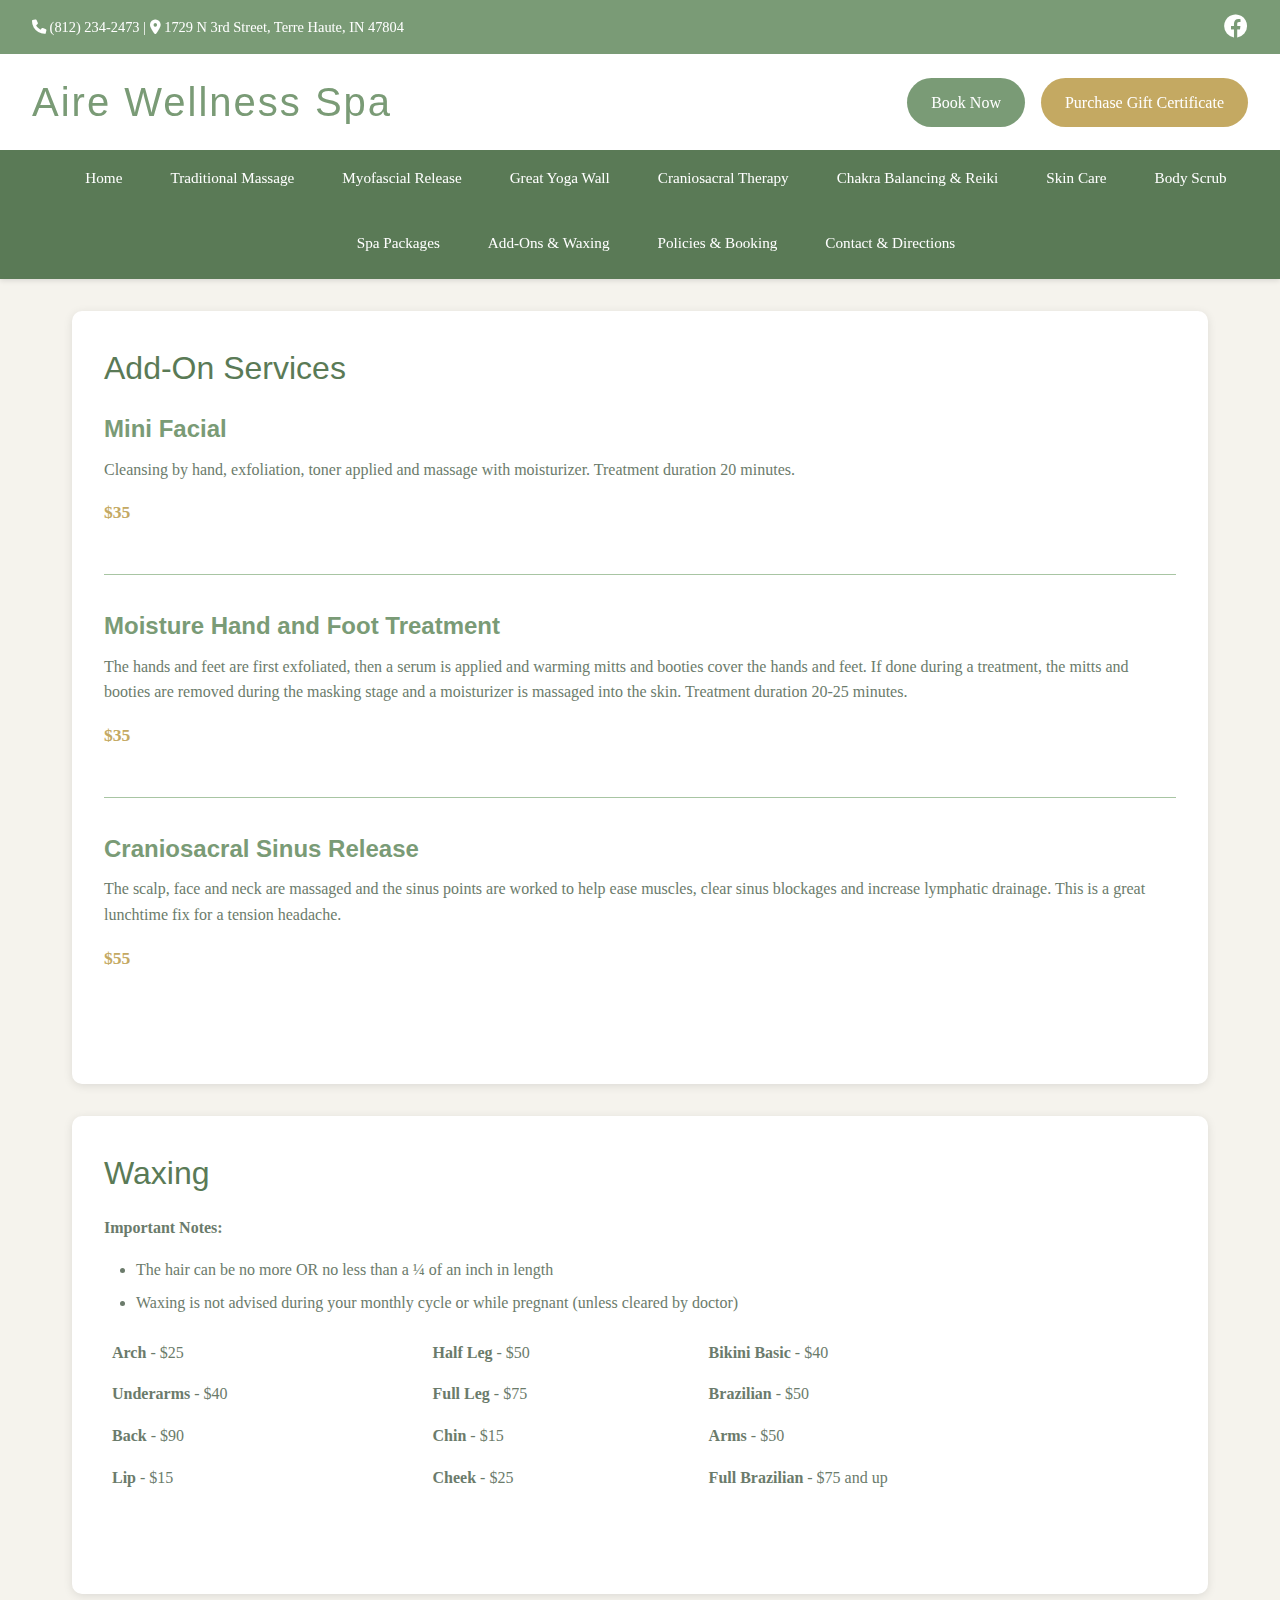
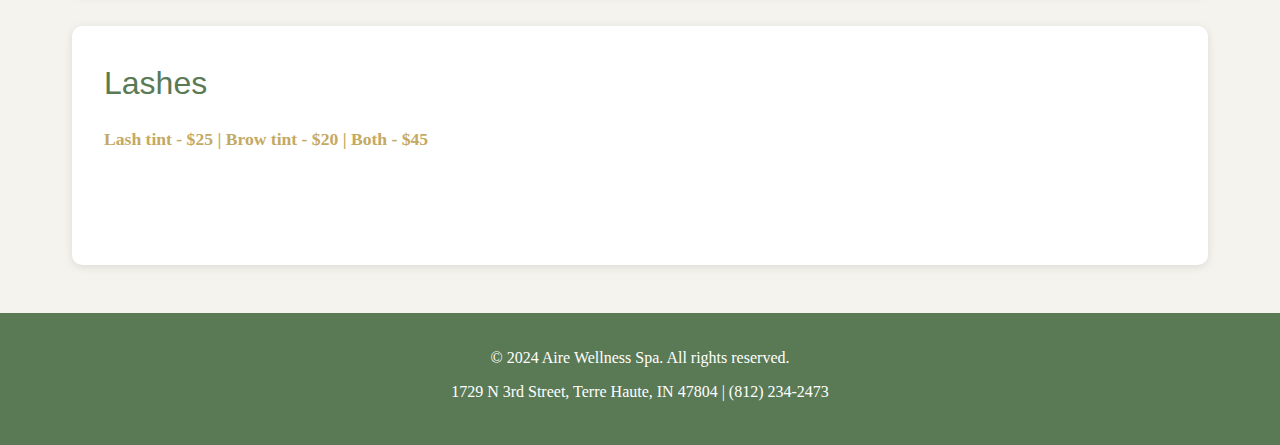
<file: add-ons.html>
<!DOCTYPE html>
<html lang="en">
<head>
    <meta charset="UTF-8">
    <meta name="viewport" content="width=device-width, initial-scale=1.0">
    <meta name="description" content="Add-On Services, Waxing, and Lash Treatments at Aire Wellness Spa">
    <title>Add-On Services, Waxing, Lashes | Aire Wellness Spa</title>
    <link rel="stylesheet" href="css/style.css">
    <link rel="stylesheet" href="https://cdnjs.cloudflare.com/ajax/libs/font-awesome/6.0.0/css/all.min.css">
</head>
<body>
    <header>
        <div class="header-top">
            <div class="contact-info">
                <i class="fas fa-phone"></i> (812) 234-2473 |
                <i class="fas fa-map-marker-alt"></i> 1729 N 3rd Street, Terre Haute, IN 47804
            </div>
            <div class="social-links">
                <a href="https://www.facebook.com/airewellnessspa" target="_blank" aria-label="Visit our Facebook page">
                    <i class="fab fa-facebook"></i>
                </a>
            </div>
        </div>

        <div class="header-main">
            <div class="logo">
                <h1>Aire Wellness Spa</h1>
            </div>
            <div class="header-buttons">
                <a href="https://www.massagebook.com/therapists/AireWellnessSpa?src=external" class="btn btn-primary" target="_blank">Book Now</a>
                <a href="https://www.massagebook.com/therapists/AireWellnessSpa?src=external" class="btn btn-secondary" target="_blank">Purchase Gift Certificate</a>
            </div>
        </div>

        <button class="menu-toggle" id="menuToggle" aria-label="Toggle navigation menu">
            <i class="fas fa-bars"></i> Menu
        </button>

        <nav>
            <ul id="navMenu">
                <li><a href="index.html">Home</a></li>
                <li><a href="traditional-massage.html">Traditional Massage</a></li>
                <li><a href="myofascial-release.html">Myofascial Release</a></li>
                <li><a href="great-yoga-wall.html">Great Yoga Wall</a></li>
                <li><a href="craniosacral-therapy.html">Craniosacral Therapy</a></li>
                <li><a href="chakra-balancing-reiki.html">Chakra Balancing & Reiki</a></li>
                <li><a href="skin-care.html">Skin Care</a></li>
                <li><a href="body-scrub.html">Body Scrub</a></li>
                <li><a href="spa-packages.html">Spa Packages</a></li>
                <li><a href="add-ons.html">Add-Ons & Waxing</a></li>
                <li><a href="policies-booking.html">Policies & Booking</a></li>
                <li><a href="contact.html">Contact & Directions</a></li>
            </ul>
        </nav>
    </header>

    <main>
        <section class="content-section">
            <h2>Add-On Services</h2>

            <div class="service-item">
                <h3>Mini Facial</h3>
                <p>
                    Cleansing by hand, exfoliation, toner applied and massage with moisturizer. Treatment duration 20 minutes.
                </p>
                <p class="pricing">$35</p>
            </div>

            <div class="service-item">
                <h3>Moisture Hand and Foot Treatment</h3>
                <p>
                    The hands and feet are first exfoliated, then a serum is applied and warming mitts and booties cover the hands and feet.
                    If done during a treatment, the mitts and booties are removed during the masking stage and a moisturizer is massaged into the skin.
                    Treatment duration 20-25 minutes.
                </p>
                <p class="pricing">$35</p>
            </div>

            <div class="service-item">
                <h3>Craniosacral Sinus Release</h3>
                <p>
                    The scalp, face and neck are massaged and the sinus points are worked to help ease muscles, clear sinus blockages and increase
                    lymphatic drainage. This is a great lunchtime fix for a tension headache.
                </p>
                <p class="pricing">$55</p>
            </div>
        </section>

        <section class="content-section">
            <h2>Waxing</h2>
            <p><strong>Important Notes:</strong></p>
            <ul>
                <li>The hair can be no more OR no less than a ¼ of an inch in length</li>
                <li>Waxing is not advised during your monthly cycle or while pregnant (unless cleared by doctor)</li>
            </ul>

            <div class="service-item">
                <table style="width: 100%; margin-top: 1rem;">
                    <tr>
                        <td><strong>Arch</strong> - $25</td>
                        <td><strong>Half Leg</strong> - $50</td>
                        <td><strong>Bikini Basic</strong> - $40</td>
                    </tr>
                    <tr>
                        <td><strong>Underarms</strong> - $40</td>
                        <td><strong>Full Leg</strong> - $75</td>
                        <td><strong>Brazilian</strong> - $50</td>
                    </tr>
                    <tr>
                        <td><strong>Back</strong> - $90</td>
                        <td><strong>Chin</strong> - $15</td>
                        <td><strong>Arms</strong> - $50</td>
                    </tr>
                    <tr>
                        <td><strong>Lip</strong> - $15</td>
                        <td><strong>Cheek</strong> - $25</td>
                        <td><strong>Full Brazilian</strong> - $75 and up</td>
                    </tr>
                </table>
            </div>
        </section>

        <section class="content-section">
            <h2>Lashes</h2>

            <div class="service-item">
                <p class="pricing">
                    Lash tint - $25 | Brow tint - $20 | Both - $45
                </p>
            </div>
        </section>
    </main>

    <footer>
        <p>&copy; 2024 Aire Wellness Spa. All rights reserved.</p>
        <p>1729 N 3rd Street, Terre Haute, IN 47804 | (812) 234-2473</p>
    </footer>

    <script src="js/main.js"></script>
</body>
</html>
</file>
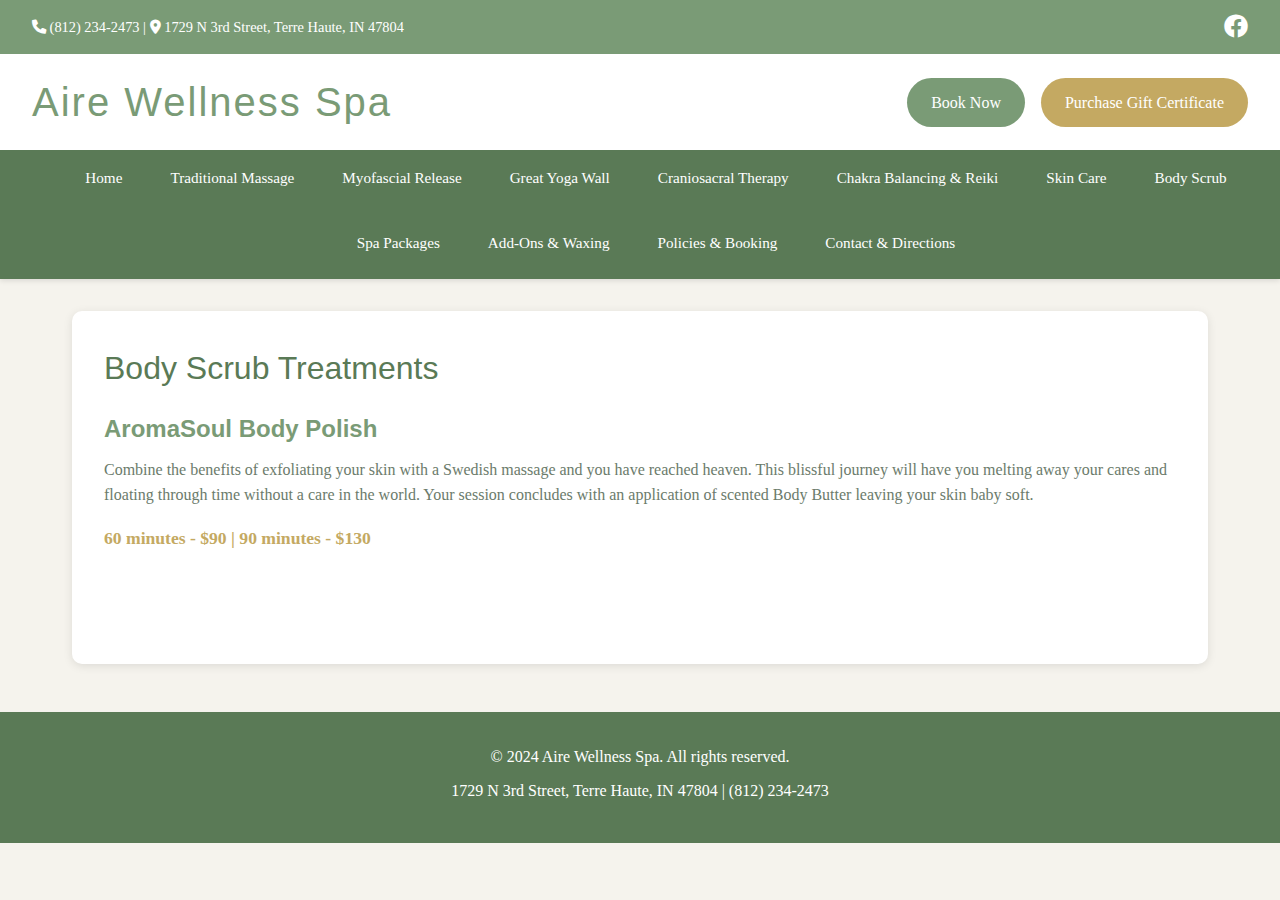
<file: body-scrub.html>
<!DOCTYPE html>
<html lang="en">
<head>
    <meta charset="UTF-8">
    <meta name="viewport" content="width=device-width, initial-scale=1.0">
    <meta name="description" content="Body Polish and Exfoliation Treatments at Aire Wellness Spa">
    <title>Body Scrub Treatments | Aire Wellness Spa</title>
    <link rel="stylesheet" href="css/style.css">
    <link rel="stylesheet" href="https://cdnjs.cloudflare.com/ajax/libs/font-awesome/6.0.0/css/all.min.css">
</head>
<body>
    <header>
        <div class="header-top">
            <div class="contact-info">
                <i class="fas fa-phone"></i> (812) 234-2473 |
                <i class="fas fa-map-marker-alt"></i> 1729 N 3rd Street, Terre Haute, IN 47804
            </div>
            <div class="social-links">
                <a href="https://www.facebook.com/airewellnessspa" target="_blank" aria-label="Visit our Facebook page">
                    <i class="fab fa-facebook"></i>
                </a>
            </div>
        </div>

        <div class="header-main">
            <div class="logo">
                <h1>Aire Wellness Spa</h1>
            </div>
            <div class="header-buttons">
                <a href="https://www.massagebook.com/therapists/AireWellnessSpa?src=external" class="btn btn-primary" target="_blank">Book Now</a>
                <a href="https://www.massagebook.com/therapists/AireWellnessSpa?src=external" class="btn btn-secondary" target="_blank">Purchase Gift Certificate</a>
            </div>
        </div>

        <button class="menu-toggle" id="menuToggle" aria-label="Toggle navigation menu">
            <i class="fas fa-bars"></i> Menu
        </button>

        <nav>
            <ul id="navMenu">
                <li><a href="index.html">Home</a></li>
                <li><a href="traditional-massage.html">Traditional Massage</a></li>
                <li><a href="myofascial-release.html">Myofascial Release</a></li>
                <li><a href="great-yoga-wall.html">Great Yoga Wall</a></li>
                <li><a href="craniosacral-therapy.html">Craniosacral Therapy</a></li>
                <li><a href="chakra-balancing-reiki.html">Chakra Balancing & Reiki</a></li>
                <li><a href="skin-care.html">Skin Care</a></li>
                <li><a href="body-scrub.html">Body Scrub</a></li>
                <li><a href="spa-packages.html">Spa Packages</a></li>
                <li><a href="add-ons.html">Add-Ons & Waxing</a></li>
                <li><a href="policies-booking.html">Policies & Booking</a></li>
                <li><a href="contact.html">Contact & Directions</a></li>
            </ul>
        </nav>
    </header>

    <main>
        <section class="content-section">
            <h2>Body Scrub Treatments</h2>

            <div class="service-item">
                <h3>AromaSoul Body Polish</h3>
                <p>
                    Combine the benefits of exfoliating your skin with a Swedish massage and you have reached heaven. This blissful journey will
                    have you melting away your cares and floating through time without a care in the world. Your session concludes with an application
                    of scented Body Butter leaving your skin baby soft.
                </p>
                <p class="pricing">
                    60 minutes - $90 | 90 minutes - $130
                </p>
            </div>
        </section>
    </main>

    <footer>
        <p>&copy; 2024 Aire Wellness Spa. All rights reserved.</p>
        <p>1729 N 3rd Street, Terre Haute, IN 47804 | (812) 234-2473</p>
    </footer>

    <script src="js/main.js"></script>
</body>
</html>
</file>
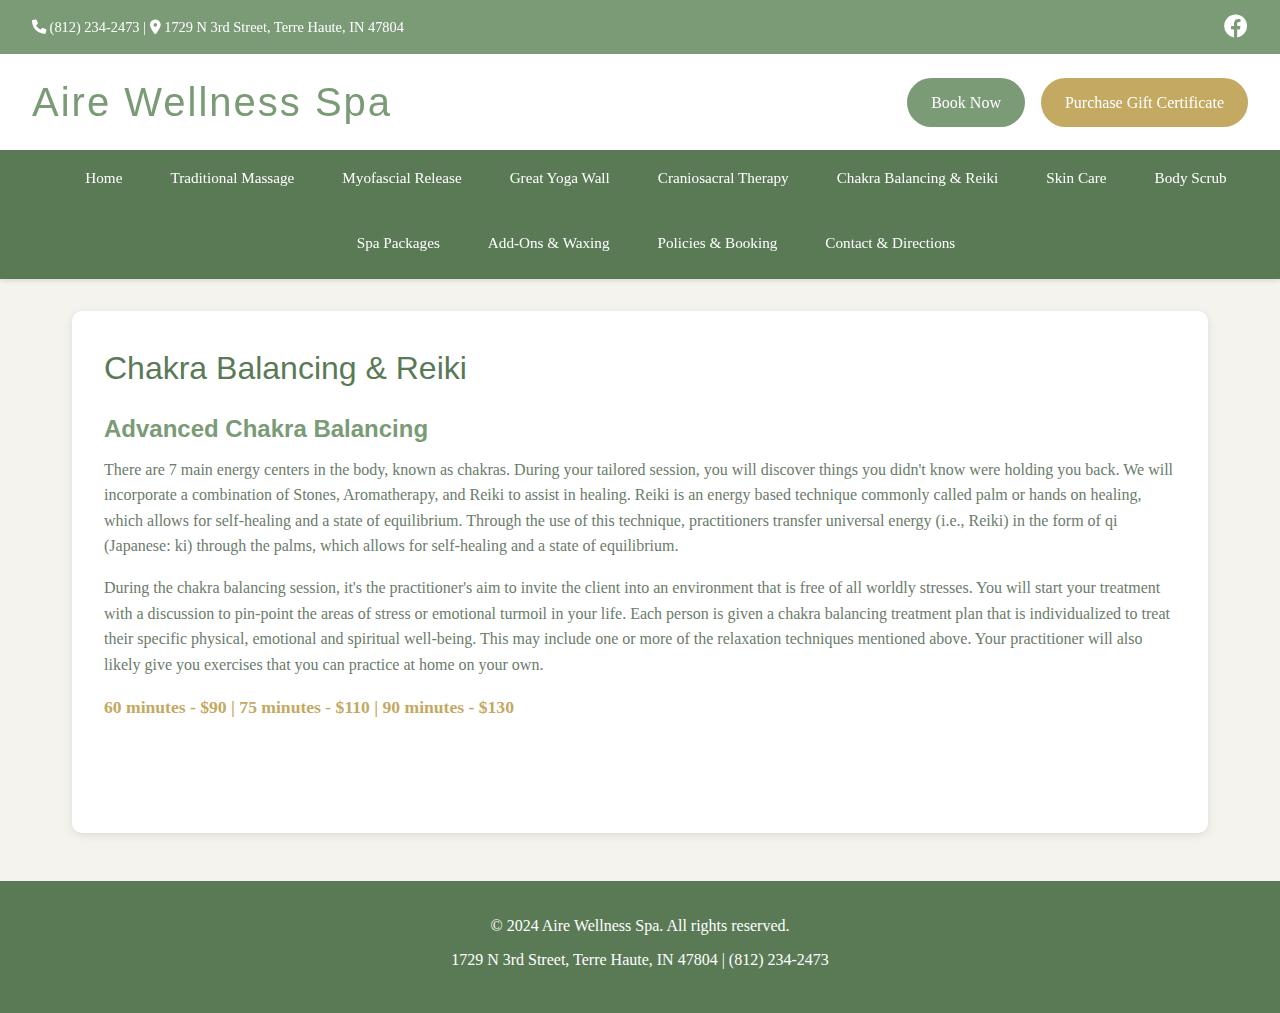
<file: chakra-balancing-reiki.html>
<!DOCTYPE html>
<html lang="en">
<head>
    <meta charset="UTF-8">
    <meta name="viewport" content="width=device-width, initial-scale=1.0">
    <meta name="description" content="Advanced Chakra Balancing and Reiki Energy Healing at Aire Wellness Spa">
    <title>Chakra Balancing & Reiki | Aire Wellness Spa</title>
    <link rel="stylesheet" href="css/style.css">
    <link rel="stylesheet" href="https://cdnjs.cloudflare.com/ajax/libs/font-awesome/6.0.0/css/all.min.css">
</head>
<body>
    <header>
        <div class="header-top">
            <div class="contact-info">
                <i class="fas fa-phone"></i> (812) 234-2473 |
                <i class="fas fa-map-marker-alt"></i> 1729 N 3rd Street, Terre Haute, IN 47804
            </div>
            <div class="social-links">
                <a href="https://www.facebook.com/airewellnessspa" target="_blank" aria-label="Visit our Facebook page">
                    <i class="fab fa-facebook"></i>
                </a>
            </div>
        </div>

        <div class="header-main">
            <div class="logo">
                <h1>Aire Wellness Spa</h1>
            </div>
            <div class="header-buttons">
                <a href="https://www.massagebook.com/therapists/AireWellnessSpa?src=external" class="btn btn-primary" target="_blank">Book Now</a>
                <a href="https://www.massagebook.com/therapists/AireWellnessSpa?src=external" class="btn btn-secondary" target="_blank">Purchase Gift Certificate</a>
            </div>
        </div>

        <button class="menu-toggle" id="menuToggle" aria-label="Toggle navigation menu">
            <i class="fas fa-bars"></i> Menu
        </button>

        <nav>
            <ul id="navMenu">
                <li><a href="index.html">Home</a></li>
                <li><a href="traditional-massage.html">Traditional Massage</a></li>
                <li><a href="myofascial-release.html">Myofascial Release</a></li>
                <li><a href="great-yoga-wall.html">Great Yoga Wall</a></li>
                <li><a href="craniosacral-therapy.html">Craniosacral Therapy</a></li>
                <li><a href="chakra-balancing-reiki.html">Chakra Balancing & Reiki</a></li>
                <li><a href="skin-care.html">Skin Care</a></li>
                <li><a href="body-scrub.html">Body Scrub</a></li>
                <li><a href="spa-packages.html">Spa Packages</a></li>
                <li><a href="add-ons.html">Add-Ons & Waxing</a></li>
                <li><a href="policies-booking.html">Policies & Booking</a></li>
                <li><a href="contact.html">Contact & Directions</a></li>
            </ul>
        </nav>
    </header>

    <main>
        <section class="content-section">
            <h2>Chakra Balancing & Reiki</h2>

            <div class="service-item">
                <h3>Advanced Chakra Balancing</h3>
                <p>
                    There are 7 main energy centers in the body, known as chakras. During your tailored session, you will discover things you didn't
                    know were holding you back. We will incorporate a combination of Stones, Aromatherapy, and Reiki to assist in healing. Reiki is
                    an energy based technique commonly called palm or hands on healing, which allows for self-healing and a state of equilibrium.
                    Through the use of this technique, practitioners transfer universal energy (i.e., Reiki) in the form of qi (Japanese: ki) through
                    the palms, which allows for self-healing and a state of equilibrium.
                </p>
                <p>
                    During the chakra balancing session, it's the practitioner's aim to invite the client into an environment that is free of all
                    worldly stresses. You will start your treatment with a discussion to pin-point the areas of stress or emotional turmoil in your life.
                    Each person is given a chakra balancing treatment plan that is individualized to treat their specific physical, emotional and spiritual
                    well-being. This may include one or more of the relaxation techniques mentioned above. Your practitioner will also likely give you
                    exercises that you can practice at home on your own.
                </p>
                <p class="pricing">
                    60 minutes - $90 | 75 minutes - $110 | 90 minutes - $130
                </p>
            </div>
        </section>
    </main>

    <footer>
        <p>&copy; 2024 Aire Wellness Spa. All rights reserved.</p>
        <p>1729 N 3rd Street, Terre Haute, IN 47804 | (812) 234-2473</p>
    </footer>

    <script src="js/main.js"></script>
</body>
</html>
</file>
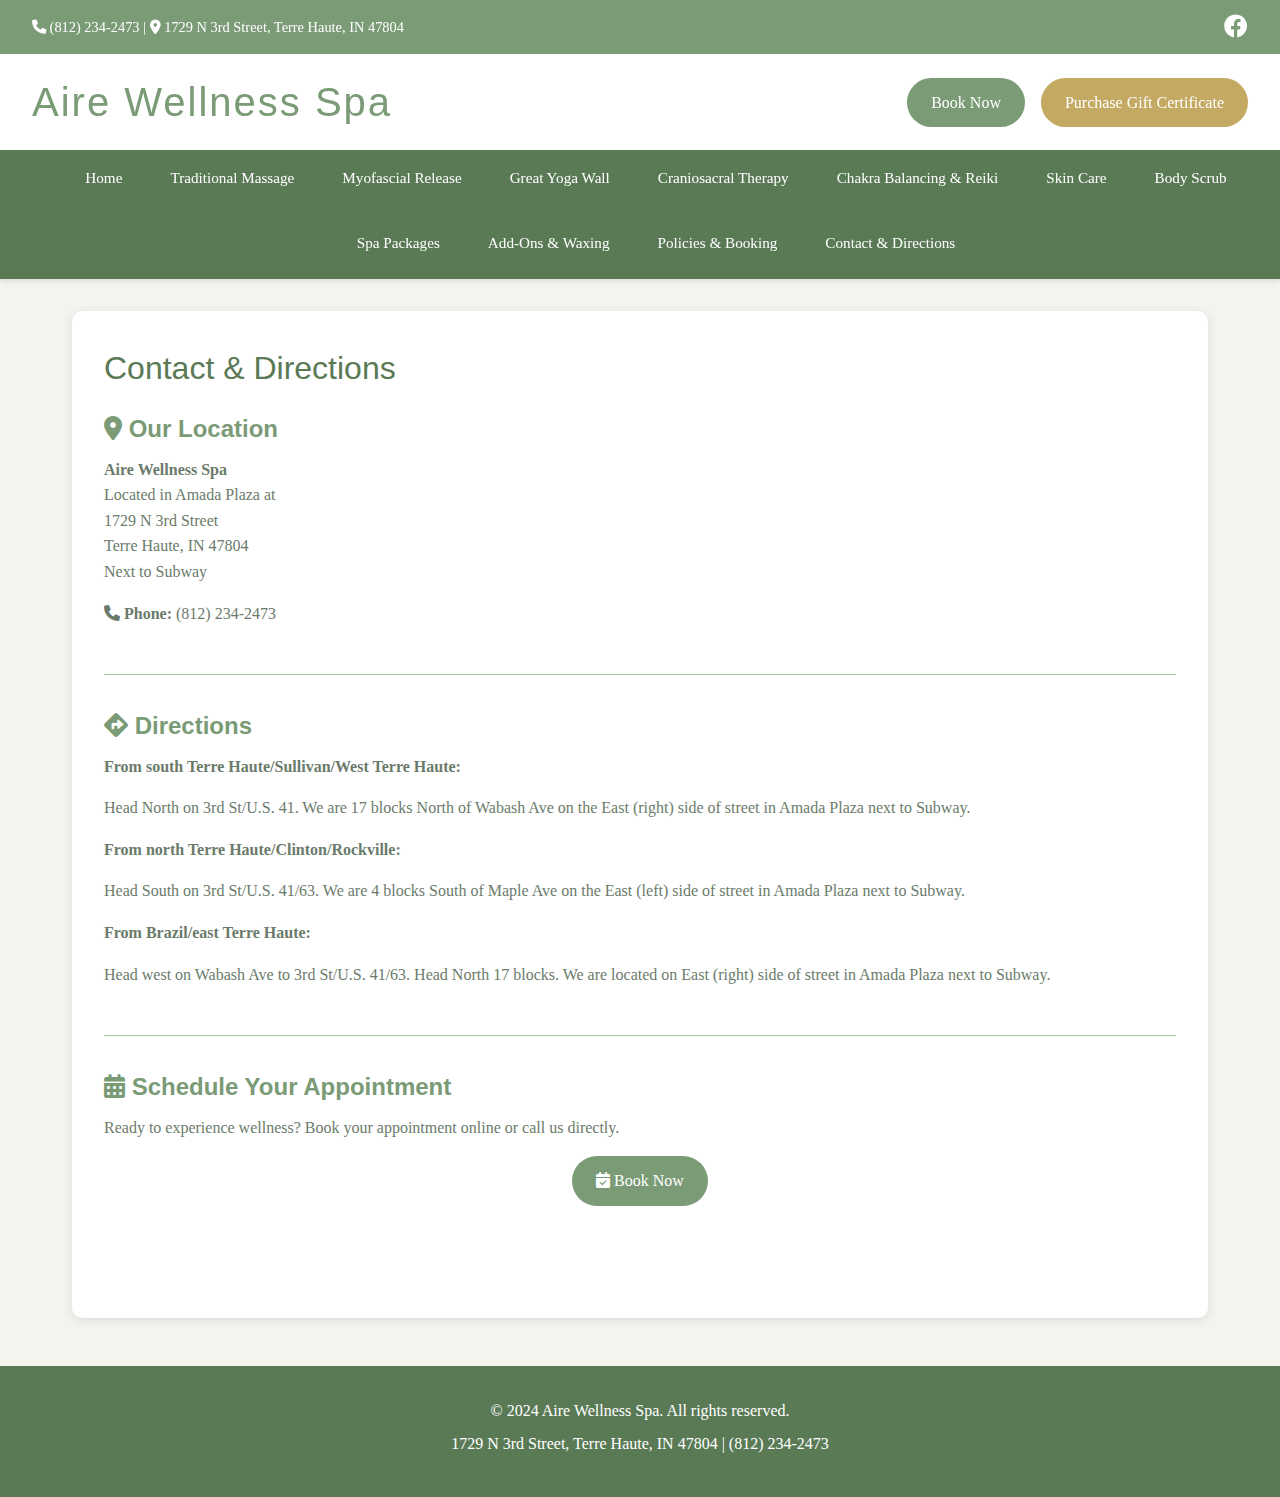
<file: contact.html>
<!DOCTYPE html>
<html lang="en">
<head>
    <meta charset="UTF-8">
    <meta name="viewport" content="width=device-width, initial-scale=1.0">
    <meta name="description" content="Contact Aire Wellness Spa - Location and Directions in Terre Haute, IN">
    <title>Contact & Directions | Aire Wellness Spa</title>
    <link rel="stylesheet" href="css/style.css">
    <link rel="stylesheet" href="https://cdnjs.cloudflare.com/ajax/libs/font-awesome/6.0.0/css/all.min.css">
</head>
<body>
    <header>
        <div class="header-top">
            <div class="contact-info">
                <i class="fas fa-phone"></i> (812) 234-2473 |
                <i class="fas fa-map-marker-alt"></i> 1729 N 3rd Street, Terre Haute, IN 47804
            </div>
            <div class="social-links">
                <a href="https://www.facebook.com/airewellnessspa" target="_blank" aria-label="Visit our Facebook page">
                    <i class="fab fa-facebook"></i>
                </a>
            </div>
        </div>

        <div class="header-main">
            <div class="logo">
                <h1>Aire Wellness Spa</h1>
            </div>
            <div class="header-buttons">
                <a href="https://www.massagebook.com/therapists/AireWellnessSpa?src=external" class="btn btn-primary" target="_blank">Book Now</a>
                <a href="https://www.massagebook.com/therapists/AireWellnessSpa?src=external" class="btn btn-secondary" target="_blank">Purchase Gift Certificate</a>
            </div>
        </div>

        <button class="menu-toggle" id="menuToggle" aria-label="Toggle navigation menu">
            <i class="fas fa-bars"></i> Menu
        </button>

        <nav>
            <ul id="navMenu">
                <li><a href="index.html">Home</a></li>
                <li><a href="traditional-massage.html">Traditional Massage</a></li>
                <li><a href="myofascial-release.html">Myofascial Release</a></li>
                <li><a href="great-yoga-wall.html">Great Yoga Wall</a></li>
                <li><a href="craniosacral-therapy.html">Craniosacral Therapy</a></li>
                <li><a href="chakra-balancing-reiki.html">Chakra Balancing & Reiki</a></li>
                <li><a href="skin-care.html">Skin Care</a></li>
                <li><a href="body-scrub.html">Body Scrub</a></li>
                <li><a href="spa-packages.html">Spa Packages</a></li>
                <li><a href="add-ons.html">Add-Ons & Waxing</a></li>
                <li><a href="policies-booking.html">Policies & Booking</a></li>
                <li><a href="contact.html">Contact & Directions</a></li>
            </ul>
        </nav>
    </header>

    <main>
        <section class="content-section">
            <h2>Contact & Directions</h2>

            <div class="service-item">
                <h3><i class="fas fa-map-marker-alt"></i> Our Location</h3>
                <p>
                    <strong>Aire Wellness Spa</strong><br>
                    Located in Amada Plaza at<br>
                    1729 N 3rd Street<br>
                    Terre Haute, IN 47804<br>
                    Next to Subway
                </p>
                <p>
                    <i class="fas fa-phone"></i> <strong>Phone:</strong> (812) 234-2473
                </p>
            </div>

            <div class="service-item">
                <h3><i class="fas fa-directions"></i> Directions</h3>

                <p><strong>From south Terre Haute/Sullivan/West Terre Haute:</strong></p>
                <p>
                    Head North on 3rd St/U.S. 41. We are 17 blocks North of Wabash Ave on the East (right) side of street in Amada Plaza next to Subway.
                </p>

                <p><strong>From north Terre Haute/Clinton/Rockville:</strong></p>
                <p>
                    Head South on 3rd St/U.S. 41/63. We are 4 blocks South of Maple Ave on the East (left) side of street in Amada Plaza next to Subway.
                </p>

                <p><strong>From Brazil/east Terre Haute:</strong></p>
                <p>
                    Head west on Wabash Ave to 3rd St/U.S. 41/63. Head North 17 blocks. We are located on East (right) side of street in Amada Plaza next to Subway.
                </p>
            </div>

            <div class="service-item">
                <h3><i class="fas fa-calendar-alt"></i> Schedule Your Appointment</h3>
                <p>
                    Ready to experience wellness? Book your appointment online or call us directly.
                </p>
                <p style="text-align: center; margin-top: 1rem;">
                    <a href="https://www.massagebook.com/therapists/AireWellnessSpa?src=external" class="btn btn-primary" target="_blank">
                        <i class="fas fa-calendar-check"></i> Book Now
                    </a>
                </p>
            </div>
        </section>
    </main>

    <footer>
        <p>&copy; 2024 Aire Wellness Spa. All rights reserved.</p>
        <p>1729 N 3rd Street, Terre Haute, IN 47804 | (812) 234-2473</p>
    </footer>

    <script src="js/main.js"></script>
</body>
</html>
</file>
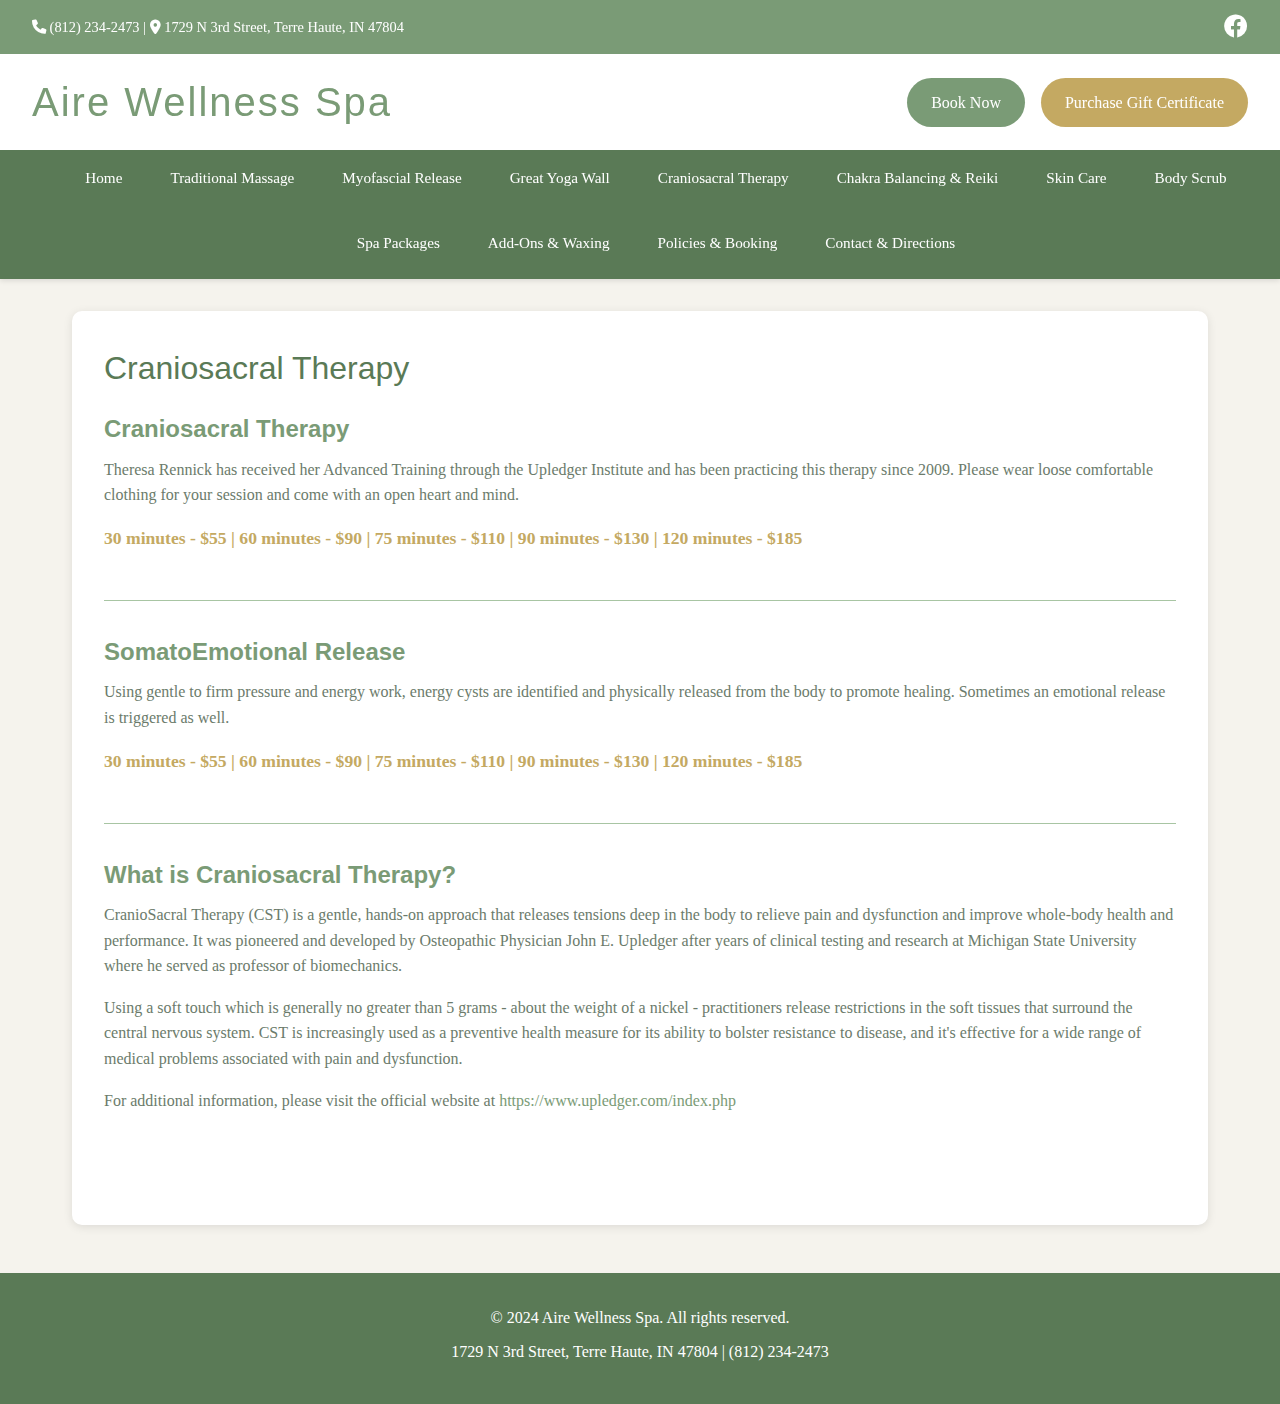
<file: craniosacral-therapy.html>
<!DOCTYPE html>
<html lang="en">
<head>
    <meta charset="UTF-8">
    <meta name="viewport" content="width=device-width, initial-scale=1.0">
    <meta name="description" content="Craniosacral Therapy and SomatoEmotional Release at Aire Wellness Spa">
    <title>Craniosacral Therapy | Aire Wellness Spa</title>
    <link rel="stylesheet" href="css/style.css">
    <link rel="stylesheet" href="https://cdnjs.cloudflare.com/ajax/libs/font-awesome/6.0.0/css/all.min.css">
</head>
<body>
    <header>
        <div class="header-top">
            <div class="contact-info">
                <i class="fas fa-phone"></i> (812) 234-2473 |
                <i class="fas fa-map-marker-alt"></i> 1729 N 3rd Street, Terre Haute, IN 47804
            </div>
            <div class="social-links">
                <a href="https://www.facebook.com/airewellnessspa" target="_blank" aria-label="Visit our Facebook page">
                    <i class="fab fa-facebook"></i>
                </a>
            </div>
        </div>

        <div class="header-main">
            <div class="logo">
                <h1>Aire Wellness Spa</h1>
            </div>
            <div class="header-buttons">
                <a href="https://www.massagebook.com/therapists/AireWellnessSpa?src=external" class="btn btn-primary" target="_blank">Book Now</a>
                <a href="https://www.massagebook.com/therapists/AireWellnessSpa?src=external" class="btn btn-secondary" target="_blank">Purchase Gift Certificate</a>
            </div>
        </div>

        <button class="menu-toggle" id="menuToggle" aria-label="Toggle navigation menu">
            <i class="fas fa-bars"></i> Menu
        </button>

        <nav>
            <ul id="navMenu">
                <li><a href="index.html">Home</a></li>
                <li><a href="traditional-massage.html">Traditional Massage</a></li>
                <li><a href="myofascial-release.html">Myofascial Release</a></li>
                <li><a href="great-yoga-wall.html">Great Yoga Wall</a></li>
                <li><a href="craniosacral-therapy.html">Craniosacral Therapy</a></li>
                <li><a href="chakra-balancing-reiki.html">Chakra Balancing & Reiki</a></li>
                <li><a href="skin-care.html">Skin Care</a></li>
                <li><a href="body-scrub.html">Body Scrub</a></li>
                <li><a href="spa-packages.html">Spa Packages</a></li>
                <li><a href="add-ons.html">Add-Ons & Waxing</a></li>
                <li><a href="policies-booking.html">Policies & Booking</a></li>
                <li><a href="contact.html">Contact & Directions</a></li>
            </ul>
        </nav>
    </header>

    <main>
        <section class="content-section">
            <h2>Craniosacral Therapy</h2>

            <div class="service-item">
                <h3>Craniosacral Therapy</h3>
                <p>
                    Theresa Rennick has received her Advanced Training through the Upledger Institute and has been practicing this therapy since 2009.
                    Please wear loose comfortable clothing for your session and come with an open heart and mind.
                </p>
                <p class="pricing">
                    30 minutes - $55 | 60 minutes - $90 | 75 minutes - $110 | 90 minutes - $130 | 120 minutes - $185
                </p>
            </div>

            <div class="service-item">
                <h3>SomatoEmotional Release</h3>
                <p>
                    Using gentle to firm pressure and energy work, energy cysts are identified and physically released from the body to promote healing.
                    Sometimes an emotional release is triggered as well.
                </p>
                <p class="pricing">
                    30 minutes - $55 | 60 minutes - $90 | 75 minutes - $110 | 90 minutes - $130 | 120 minutes - $185
                </p>
            </div>

            <div class="service-item">
                <h3>What is Craniosacral Therapy?</h3>
                <p>
                    CranioSacral Therapy (CST) is a gentle, hands-on approach that releases tensions deep in the body to relieve pain and dysfunction
                    and improve whole-body health and performance. It was pioneered and developed by Osteopathic Physician John E. Upledger after years
                    of clinical testing and research at Michigan State University where he served as professor of biomechanics.
                </p>
                <p>
                    Using a soft touch which is generally no greater than 5 grams - about the weight of a nickel - practitioners release restrictions
                    in the soft tissues that surround the central nervous system. CST is increasingly used as a preventive health measure for its ability
                    to bolster resistance to disease, and it's effective for a wide range of medical problems associated with pain and dysfunction.
                </p>
                <p>
                    For additional information, please visit the official website at
                    <a href="https://www.upledger.com/index.php" target="_blank">https://www.upledger.com/index.php</a>
                </p>
            </div>
        </section>
    </main>

    <footer>
        <p>&copy; 2024 Aire Wellness Spa. All rights reserved.</p>
        <p>1729 N 3rd Street, Terre Haute, IN 47804 | (812) 234-2473</p>
    </footer>

    <script src="js/main.js"></script>
</body>
</html>
</file>
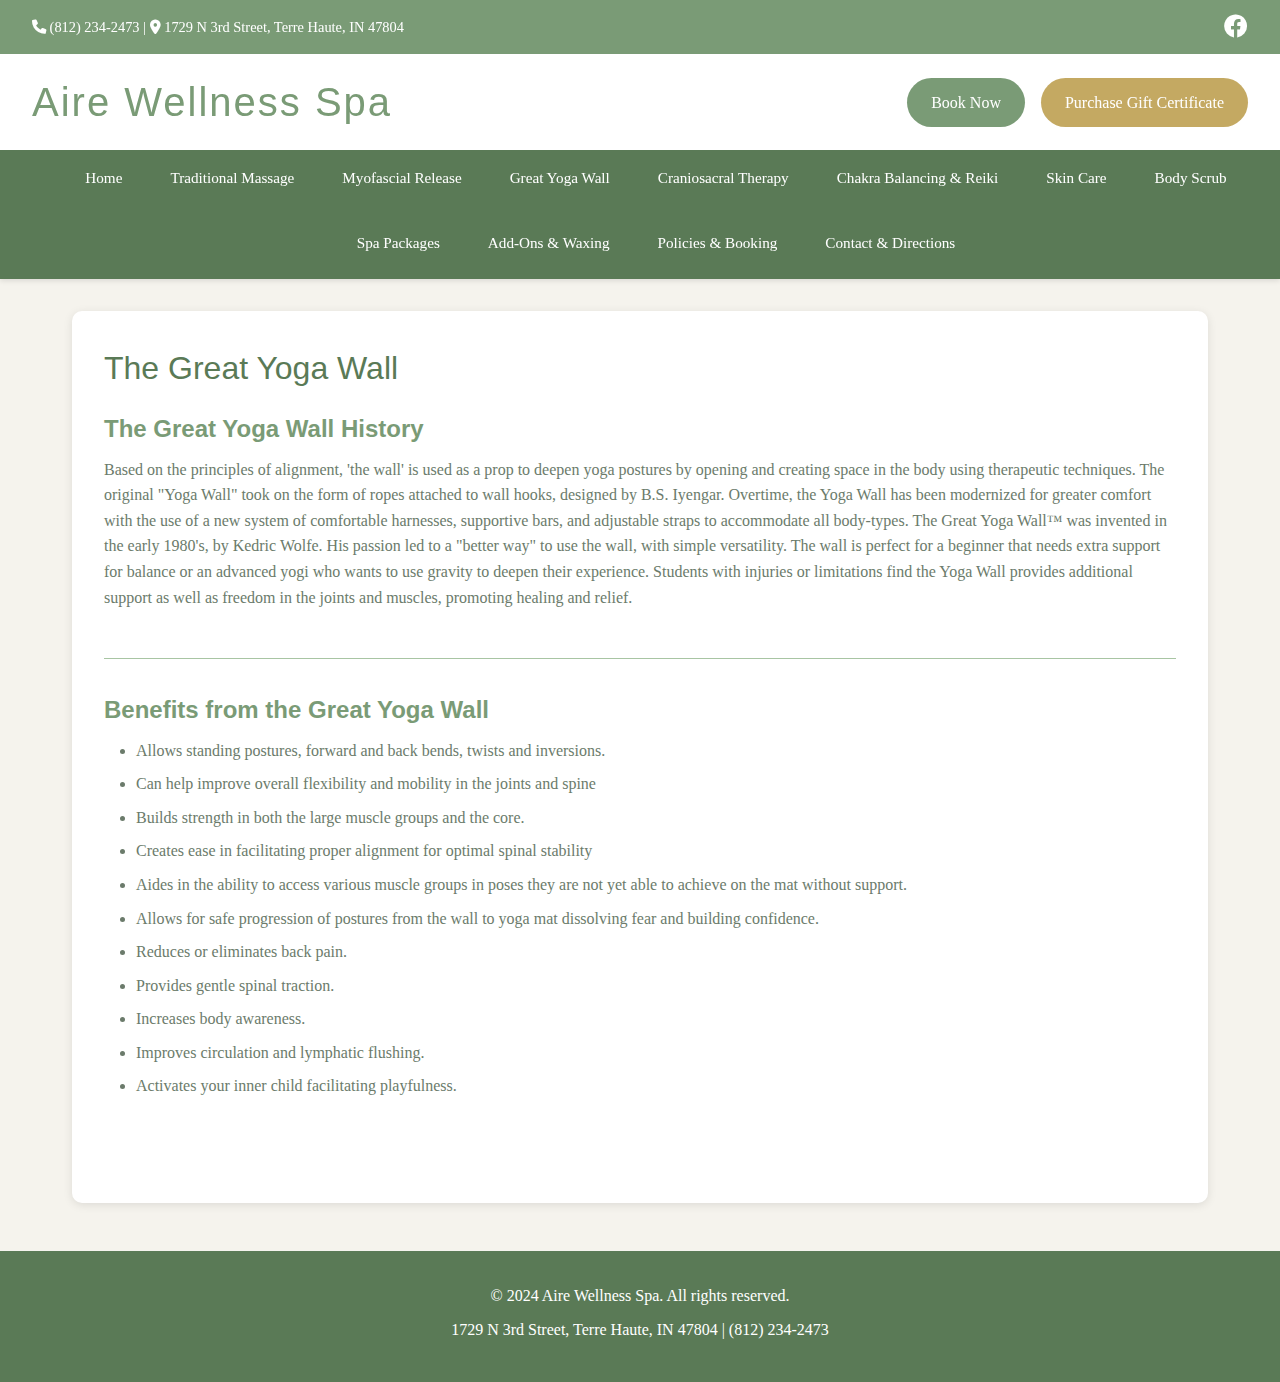
<file: great-yoga-wall.html>
<!DOCTYPE html>
<html lang="en">
<head>
    <meta charset="UTF-8">
    <meta name="viewport" content="width=device-width, initial-scale=1.0">
    <meta name="description" content="The Great Yoga Wall at Aire Wellness Spa - Therapeutic Yoga with Support">
    <title>The Great Yoga Wall | Aire Wellness Spa</title>
    <link rel="stylesheet" href="css/style.css">
    <link rel="stylesheet" href="https://cdnjs.cloudflare.com/ajax/libs/font-awesome/6.0.0/css/all.min.css">
</head>
<body>
    <header>
        <div class="header-top">
            <div class="contact-info">
                <i class="fas fa-phone"></i> (812) 234-2473 |
                <i class="fas fa-map-marker-alt"></i> 1729 N 3rd Street, Terre Haute, IN 47804
            </div>
            <div class="social-links">
                <a href="https://www.facebook.com/airewellnessspa" target="_blank" aria-label="Visit our Facebook page">
                    <i class="fab fa-facebook"></i>
                </a>
            </div>
        </div>

        <div class="header-main">
            <div class="logo">
                <h1>Aire Wellness Spa</h1>
            </div>
            <div class="header-buttons">
                <a href="https://www.massagebook.com/therapists/AireWellnessSpa?src=external" class="btn btn-primary" target="_blank">Book Now</a>
                <a href="https://www.massagebook.com/therapists/AireWellnessSpa?src=external" class="btn btn-secondary" target="_blank">Purchase Gift Certificate</a>
            </div>
        </div>

        <button class="menu-toggle" id="menuToggle" aria-label="Toggle navigation menu">
            <i class="fas fa-bars"></i> Menu
        </button>

        <nav>
            <ul id="navMenu">
                <li><a href="index.html">Home</a></li>
                <li><a href="traditional-massage.html">Traditional Massage</a></li>
                <li><a href="myofascial-release.html">Myofascial Release</a></li>
                <li><a href="great-yoga-wall.html">Great Yoga Wall</a></li>
                <li><a href="craniosacral-therapy.html">Craniosacral Therapy</a></li>
                <li><a href="chakra-balancing-reiki.html">Chakra Balancing & Reiki</a></li>
                <li><a href="skin-care.html">Skin Care</a></li>
                <li><a href="body-scrub.html">Body Scrub</a></li>
                <li><a href="spa-packages.html">Spa Packages</a></li>
                <li><a href="add-ons.html">Add-Ons & Waxing</a></li>
                <li><a href="policies-booking.html">Policies & Booking</a></li>
                <li><a href="contact.html">Contact & Directions</a></li>
            </ul>
        </nav>
    </header>

    <main>
        <section class="content-section">
            <h2>The Great Yoga Wall</h2>

            <div class="service-item">
                <h3>The Great Yoga Wall History</h3>
                <p>
                    Based on the principles of alignment, 'the wall' is used as a prop to deepen yoga postures by opening and creating space in the body
                    using therapeutic techniques. The original "Yoga Wall" took on the form of ropes attached to wall hooks, designed by B.S. Iyengar.
                    Overtime, the Yoga Wall has been modernized for greater comfort with the use of a new system of comfortable harnesses, supportive bars,
                    and adjustable straps to accommodate all body-types. The Great Yoga Wall™ was invented in the early 1980's, by Kedric Wolfe. His passion
                    led to a "better way" to use the wall, with simple versatility. The wall is perfect for a beginner that needs extra support for balance
                    or an advanced yogi who wants to use gravity to deepen their experience. Students with injuries or limitations find the Yoga Wall provides
                    additional support as well as freedom in the joints and muscles, promoting healing and relief.
                </p>
            </div>

            <div class="service-item">
                <h3>Benefits from the Great Yoga Wall</h3>
                <ul>
                    <li>Allows standing postures, forward and back bends, twists and inversions.</li>
                    <li>Can help improve overall flexibility and mobility in the joints and spine</li>
                    <li>Builds strength in both the large muscle groups and the core.</li>
                    <li>Creates ease in facilitating proper alignment for optimal spinal stability</li>
                    <li>Aides in the ability to access various muscle groups in poses they are not yet able to achieve on the mat without support.</li>
                    <li>Allows for safe progression of postures from the wall to yoga mat dissolving fear and building confidence.</li>
                    <li>Reduces or eliminates back pain.</li>
                    <li>Provides gentle spinal traction.</li>
                    <li>Increases body awareness.</li>
                    <li>Improves circulation and lymphatic flushing.</li>
                    <li>Activates your inner child facilitating playfulness.</li>
                </ul>
            </div>
        </section>
    </main>

    <footer>
        <p>&copy; 2024 Aire Wellness Spa. All rights reserved.</p>
        <p>1729 N 3rd Street, Terre Haute, IN 47804 | (812) 234-2473</p>
    </footer>

    <script src="js/main.js"></script>
</body>
</html>
</file>
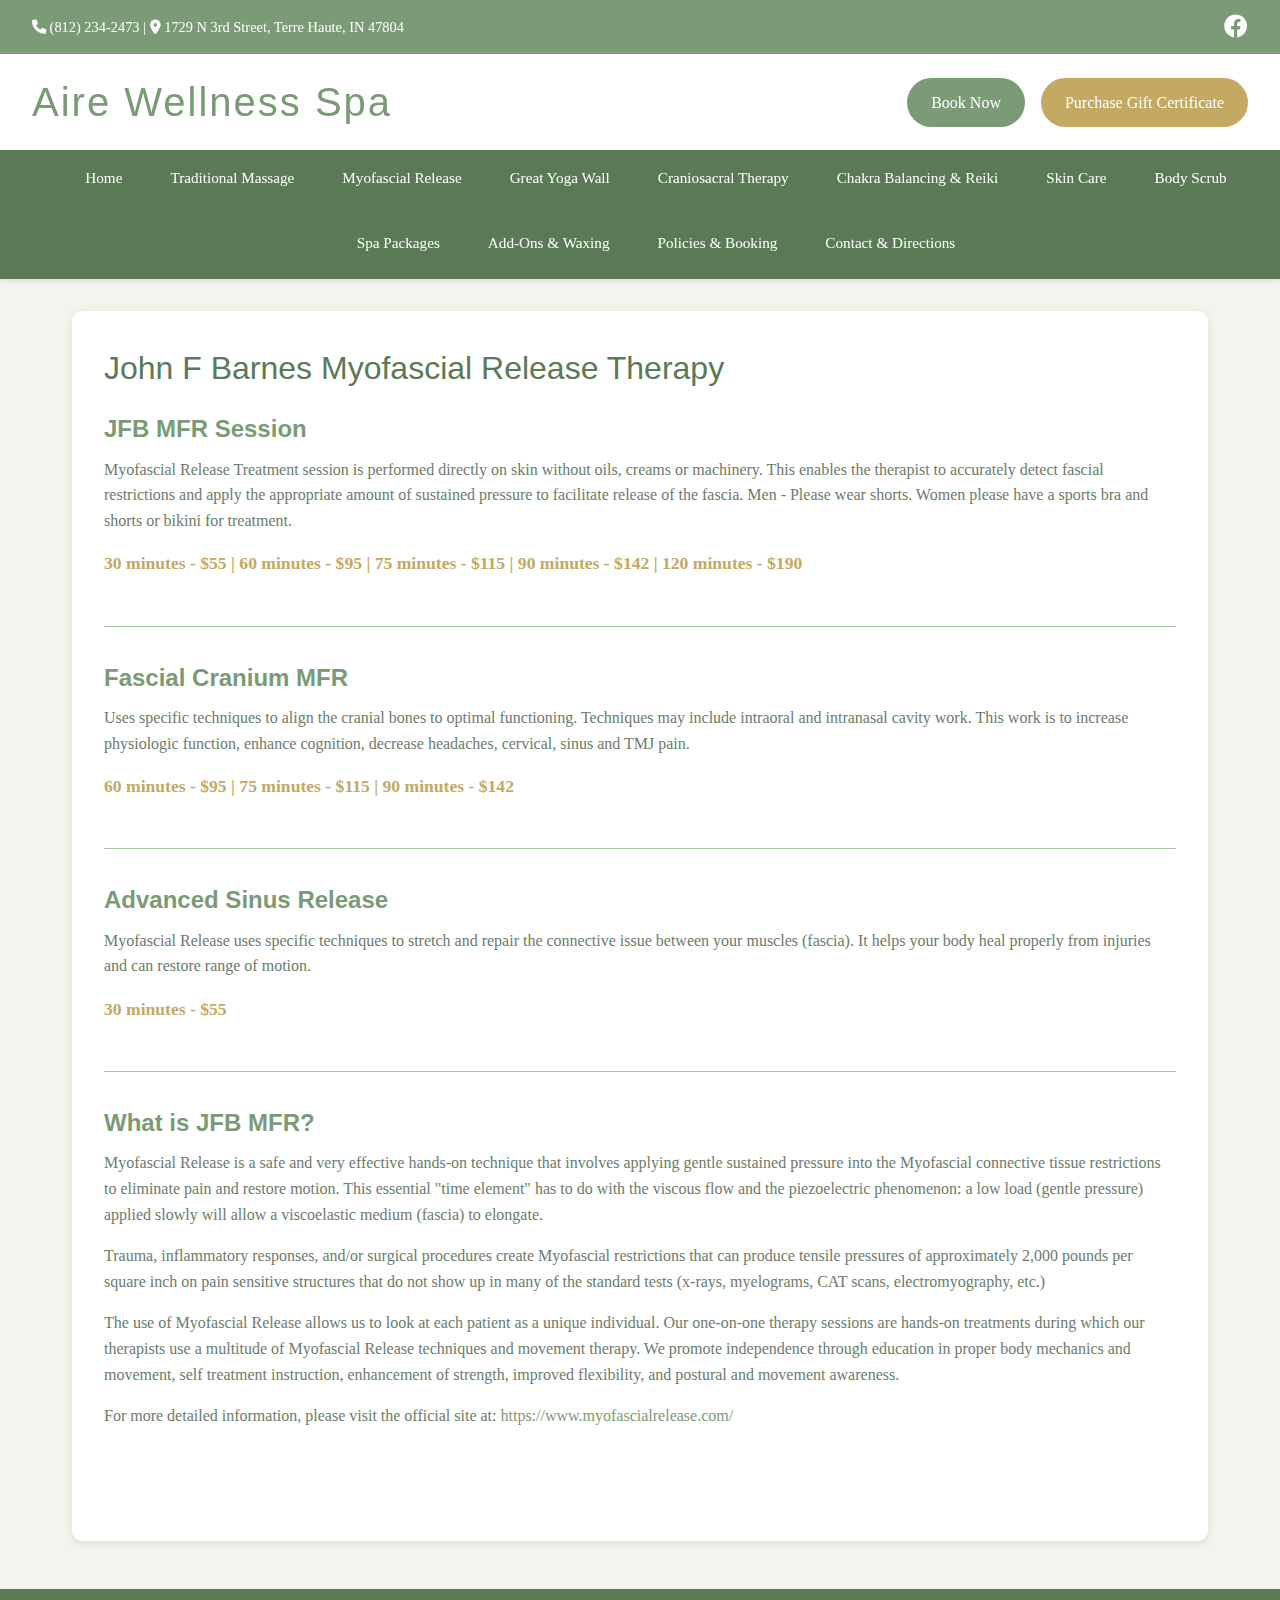
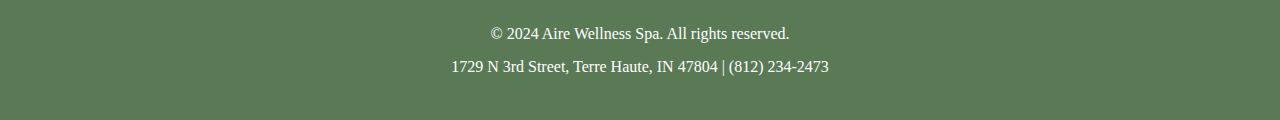
<file: myofascial-release.html>
<!DOCTYPE html>
<html lang="en">
<head>
    <meta charset="UTF-8">
    <meta name="viewport" content="width=device-width, initial-scale=1.0">
    <meta name="description" content="John F Barnes Myofascial Release Therapy at Aire Wellness Spa">
    <title>John F Barnes Myofascial Release Therapy | Aire Wellness Spa</title>
    <link rel="stylesheet" href="css/style.css">
    <link rel="stylesheet" href="https://cdnjs.cloudflare.com/ajax/libs/font-awesome/6.0.0/css/all.min.css">
</head>
<body>
    <header>
        <div class="header-top">
            <div class="contact-info">
                <i class="fas fa-phone"></i> (812) 234-2473 |
                <i class="fas fa-map-marker-alt"></i> 1729 N 3rd Street, Terre Haute, IN 47804
            </div>
            <div class="social-links">
                <a href="https://www.facebook.com/airewellnessspa" target="_blank" aria-label="Visit our Facebook page">
                    <i class="fab fa-facebook"></i>
                </a>
            </div>
        </div>

        <div class="header-main">
            <div class="logo">
                <h1>Aire Wellness Spa</h1>
            </div>
            <div class="header-buttons">
                <a href="https://www.massagebook.com/therapists/AireWellnessSpa?src=external" class="btn btn-primary" target="_blank">Book Now</a>
                <a href="https://www.massagebook.com/therapists/AireWellnessSpa?src=external" class="btn btn-secondary" target="_blank">Purchase Gift Certificate</a>
            </div>
        </div>

        <button class="menu-toggle" id="menuToggle" aria-label="Toggle navigation menu">
            <i class="fas fa-bars"></i> Menu
        </button>

        <nav>
            <ul id="navMenu">
                <li><a href="index.html">Home</a></li>
                <li><a href="traditional-massage.html">Traditional Massage</a></li>
                <li><a href="myofascial-release.html">Myofascial Release</a></li>
                <li><a href="great-yoga-wall.html">Great Yoga Wall</a></li>
                <li><a href="craniosacral-therapy.html">Craniosacral Therapy</a></li>
                <li><a href="chakra-balancing-reiki.html">Chakra Balancing & Reiki</a></li>
                <li><a href="skin-care.html">Skin Care</a></li>
                <li><a href="body-scrub.html">Body Scrub</a></li>
                <li><a href="spa-packages.html">Spa Packages</a></li>
                <li><a href="add-ons.html">Add-Ons & Waxing</a></li>
                <li><a href="policies-booking.html">Policies & Booking</a></li>
                <li><a href="contact.html">Contact & Directions</a></li>
            </ul>
        </nav>
    </header>

    <main>
        <section class="content-section">
            <h2>John F Barnes Myofascial Release Therapy</h2>

            <div class="service-item">
                <h3>JFB MFR Session</h3>
                <p>
                    Myofascial Release Treatment session is performed directly on skin without oils, creams or machinery. This enables the therapist
                    to accurately detect fascial restrictions and apply the appropriate amount of sustained pressure to facilitate release of the fascia.
                    Men - Please wear shorts. Women please have a sports bra and shorts or bikini for treatment.
                </p>
                <p class="pricing">
                    30 minutes - $55 | 60 minutes - $95 | 75 minutes - $115 | 90 minutes - $142 | 120 minutes - $190
                </p>
            </div>

            <div class="service-item">
                <h3>Fascial Cranium MFR</h3>
                <p>
                    Uses specific techniques to align the cranial bones to optimal functioning. Techniques may include intraoral and intranasal cavity work.
                    This work is to increase physiologic function, enhance cognition, decrease headaches, cervical, sinus and TMJ pain.
                </p>
                <p class="pricing">
                    60 minutes - $95 | 75 minutes - $115 | 90 minutes - $142
                </p>
            </div>

            <div class="service-item">
                <h3>Advanced Sinus Release</h3>
                <p>
                    Myofascial Release uses specific techniques to stretch and repair the connective issue between your muscles (fascia).
                    It helps your body heal properly from injuries and can restore range of motion.
                </p>
                <p class="pricing">
                    30 minutes - $55
                </p>
            </div>

            <div class="service-item">
                <h3>What is JFB MFR?</h3>
                <p>
                    Myofascial Release is a safe and very effective hands-on technique that involves applying gentle sustained pressure into the
                    Myofascial connective tissue restrictions to eliminate pain and restore motion. This essential "time element" has to do with the
                    viscous flow and the piezoelectric phenomenon: a low load (gentle pressure) applied slowly will allow a viscoelastic medium (fascia) to elongate.
                </p>
                <p>
                    Trauma, inflammatory responses, and/or surgical procedures create Myofascial restrictions that can produce tensile pressures of
                    approximately 2,000 pounds per square inch on pain sensitive structures that do not show up in many of the standard tests
                    (x-rays, myelograms, CAT scans, electromyography, etc.)
                </p>
                <p>
                    The use of Myofascial Release allows us to look at each patient as a unique individual. Our one-on-one therapy sessions are hands-on
                    treatments during which our therapists use a multitude of Myofascial Release techniques and movement therapy. We promote independence
                    through education in proper body mechanics and movement, self treatment instruction, enhancement of strength, improved flexibility,
                    and postural and movement awareness.
                </p>
                <p>
                    For more detailed information, please visit the official site at:
                    <a href="https://www.myofascialrelease.com/" target="_blank">https://www.myofascialrelease.com/</a>
                </p>
            </div>
        </section>
    </main>

    <footer>
        <p>&copy; 2024 Aire Wellness Spa. All rights reserved.</p>
        <p>1729 N 3rd Street, Terre Haute, IN 47804 | (812) 234-2473</p>
    </footer>

    <script src="js/main.js"></script>
</body>
</html>
</file>
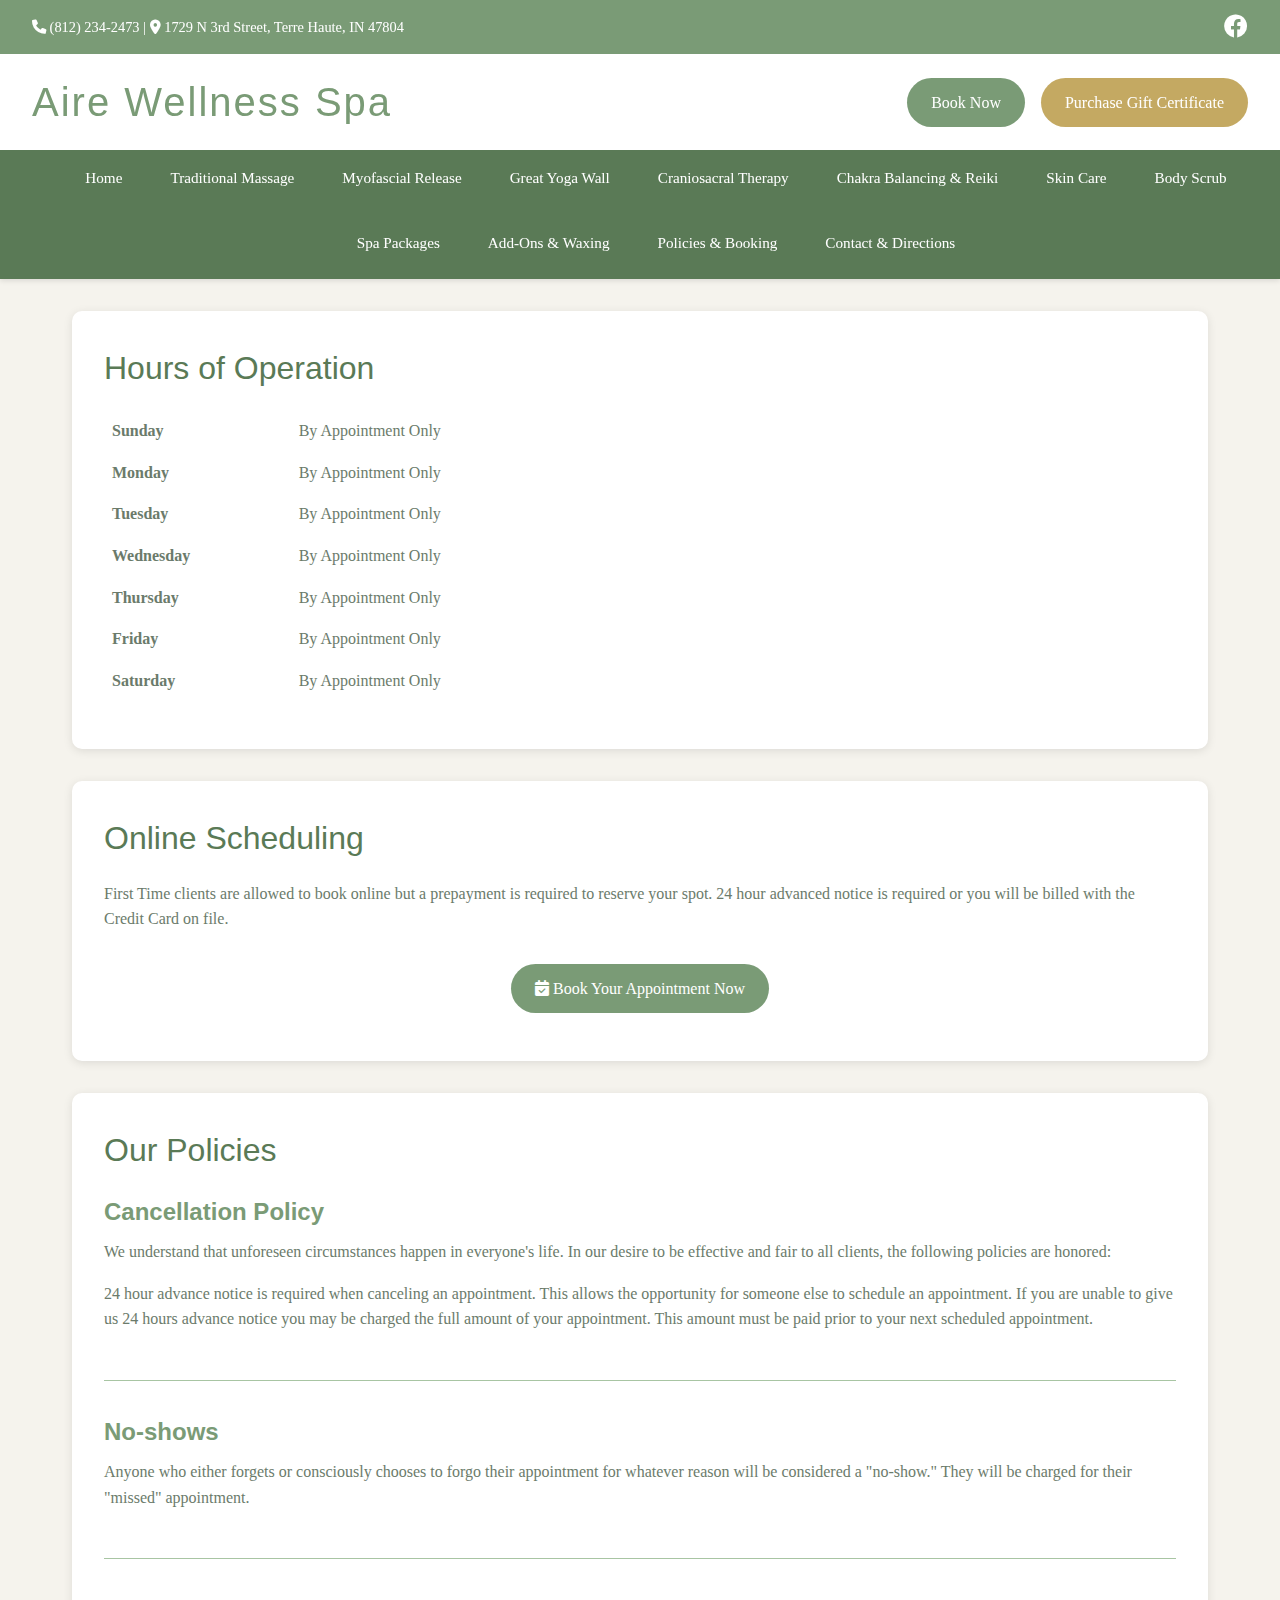
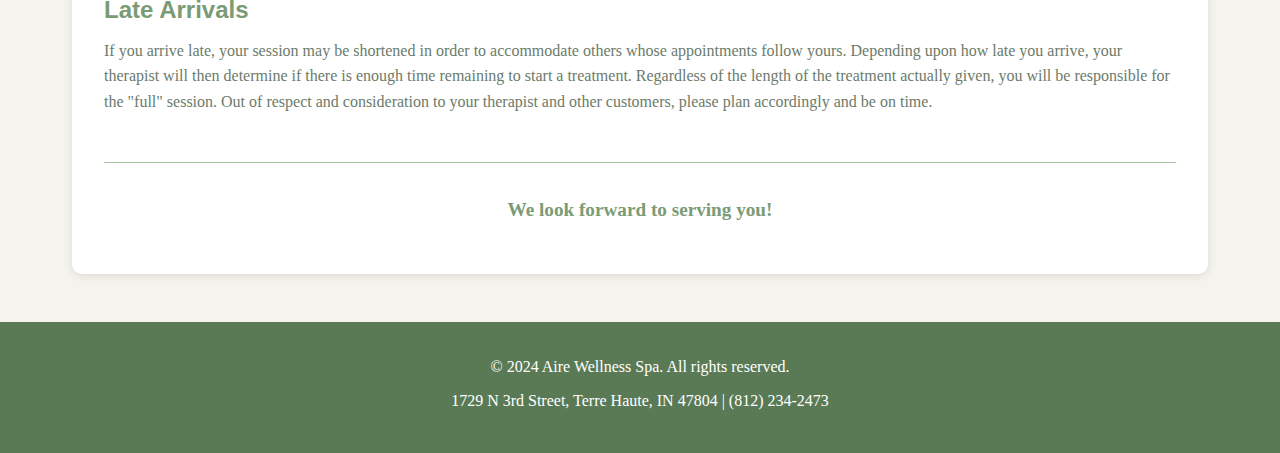
<file: policies-booking.html>
<!DOCTYPE html>
<html lang="en">
<head>
    <meta charset="UTF-8">
    <meta name="viewport" content="width=device-width, initial-scale=1.0">
    <meta name="description" content="Policies and Online Booking Information for Aire Wellness Spa">
    <title>Policies & Online Booking | Aire Wellness Spa</title>
    <link rel="stylesheet" href="css/style.css">
    <link rel="stylesheet" href="https://cdnjs.cloudflare.com/ajax/libs/font-awesome/6.0.0/css/all.min.css">
</head>
<body>
    <header>
        <div class="header-top">
            <div class="contact-info">
                <i class="fas fa-phone"></i> (812) 234-2473 |
                <i class="fas fa-map-marker-alt"></i> 1729 N 3rd Street, Terre Haute, IN 47804
            </div>
            <div class="social-links">
                <a href="https://www.facebook.com/airewellnessspa" target="_blank" aria-label="Visit our Facebook page">
                    <i class="fab fa-facebook"></i>
                </a>
            </div>
        </div>

        <div class="header-main">
            <div class="logo">
                <h1>Aire Wellness Spa</h1>
            </div>
            <div class="header-buttons">
                <a href="https://www.massagebook.com/therapists/AireWellnessSpa?src=external" class="btn btn-primary" target="_blank">Book Now</a>
                <a href="https://www.massagebook.com/therapists/AireWellnessSpa?src=external" class="btn btn-secondary" target="_blank">Purchase Gift Certificate</a>
            </div>
        </div>

        <button class="menu-toggle" id="menuToggle" aria-label="Toggle navigation menu">
            <i class="fas fa-bars"></i> Menu
        </button>

        <nav>
            <ul id="navMenu">
                <li><a href="index.html">Home</a></li>
                <li><a href="traditional-massage.html">Traditional Massage</a></li>
                <li><a href="myofascial-release.html">Myofascial Release</a></li>
                <li><a href="great-yoga-wall.html">Great Yoga Wall</a></li>
                <li><a href="craniosacral-therapy.html">Craniosacral Therapy</a></li>
                <li><a href="chakra-balancing-reiki.html">Chakra Balancing & Reiki</a></li>
                <li><a href="skin-care.html">Skin Care</a></li>
                <li><a href="body-scrub.html">Body Scrub</a></li>
                <li><a href="spa-packages.html">Spa Packages</a></li>
                <li><a href="add-ons.html">Add-Ons & Waxing</a></li>
                <li><a href="policies-booking.html">Policies & Booking</a></li>
                <li><a href="contact.html">Contact & Directions</a></li>
            </ul>
        </nav>
    </header>

    <main>
        <section class="content-section">
            <h2>Hours of Operation</h2>
            <table style="width: 100%; max-width: 500px; margin: 1rem 0;">
                <tr>
                    <td><strong>Sunday</strong></td>
                    <td>By Appointment Only</td>
                </tr>
                <tr>
                    <td><strong>Monday</strong></td>
                    <td>By Appointment Only</td>
                </tr>
                <tr>
                    <td><strong>Tuesday</strong></td>
                    <td>By Appointment Only</td>
                </tr>
                <tr>
                    <td><strong>Wednesday</strong></td>
                    <td>By Appointment Only</td>
                </tr>
                <tr>
                    <td><strong>Thursday</strong></td>
                    <td>By Appointment Only</td>
                </tr>
                <tr>
                    <td><strong>Friday</strong></td>
                    <td>By Appointment Only</td>
                </tr>
                <tr>
                    <td><strong>Saturday</strong></td>
                    <td>By Appointment Only</td>
                </tr>
            </table>
        </section>

        <section class="content-section">
            <h2>Online Scheduling</h2>
            <p>
                First Time clients are allowed to book online but a prepayment is required to reserve your spot. 24 hour advanced notice is required
                or you will be billed with the Credit Card on file.
            </p>
            <p style="text-align: center; margin-top: 2rem;">
                <a href="https://www.massagebook.com/therapists/AireWellnessSpa?src=external" class="btn btn-primary" target="_blank">
                    <i class="fas fa-calendar-check"></i> Book Your Appointment Now
                </a>
            </p>
        </section>

        <section class="content-section">
            <h2>Our Policies</h2>

            <div class="service-item">
                <h3>Cancellation Policy</h3>
                <p>
                    We understand that unforeseen circumstances happen in everyone's life. In our desire to be effective and fair to all clients,
                    the following policies are honored:
                </p>
                <p>
                    24 hour advance notice is required when canceling an appointment. This allows the opportunity for someone else to schedule an appointment.
                    If you are unable to give us 24 hours advance notice you may be charged the full amount of your appointment. This amount must be paid
                    prior to your next scheduled appointment.
                </p>
            </div>

            <div class="service-item">
                <h3>No-shows</h3>
                <p>
                    Anyone who either forgets or consciously chooses to forgo their appointment for whatever reason will be considered a "no-show."
                    They will be charged for their "missed" appointment.
                </p>
            </div>

            <div class="service-item">
                <h3>Late Arrivals</h3>
                <p>
                    If you arrive late, your session may be shortened in order to accommodate others whose appointments follow yours. Depending upon how
                    late you arrive, your therapist will then determine if there is enough time remaining to start a treatment. Regardless of the length
                    of the treatment actually given, you will be responsible for the "full" session. Out of respect and consideration to your therapist
                    and other customers, please plan accordingly and be on time.
                </p>
            </div>

            <p style="text-align: center; margin-top: 2rem; font-size: 1.2rem; color: var(--primary-green);">
                <strong>We look forward to serving you!</strong>
            </p>
        </section>
    </main>

    <footer>
        <p>&copy; 2024 Aire Wellness Spa. All rights reserved.</p>
        <p>1729 N 3rd Street, Terre Haute, IN 47804 | (812) 234-2473</p>
    </footer>

    <script src="js/main.js"></script>
</body>
</html>
</file>
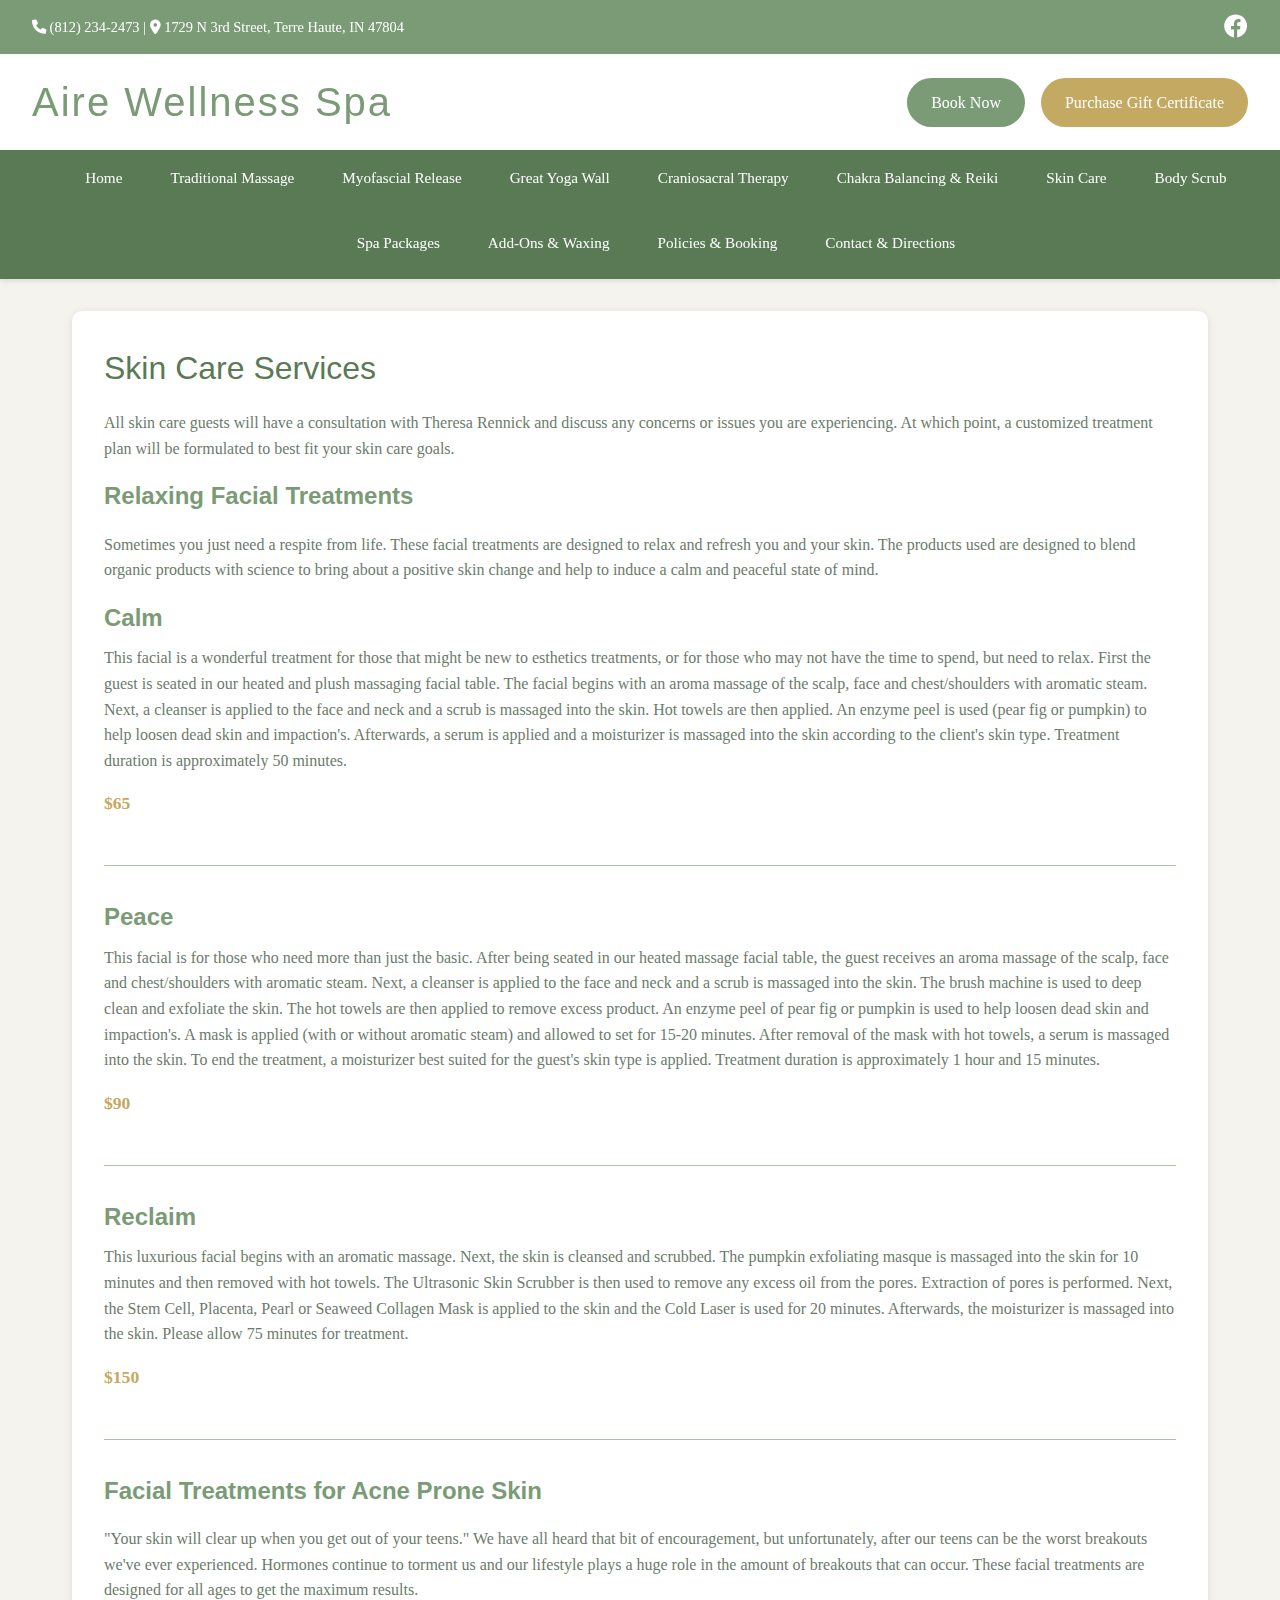
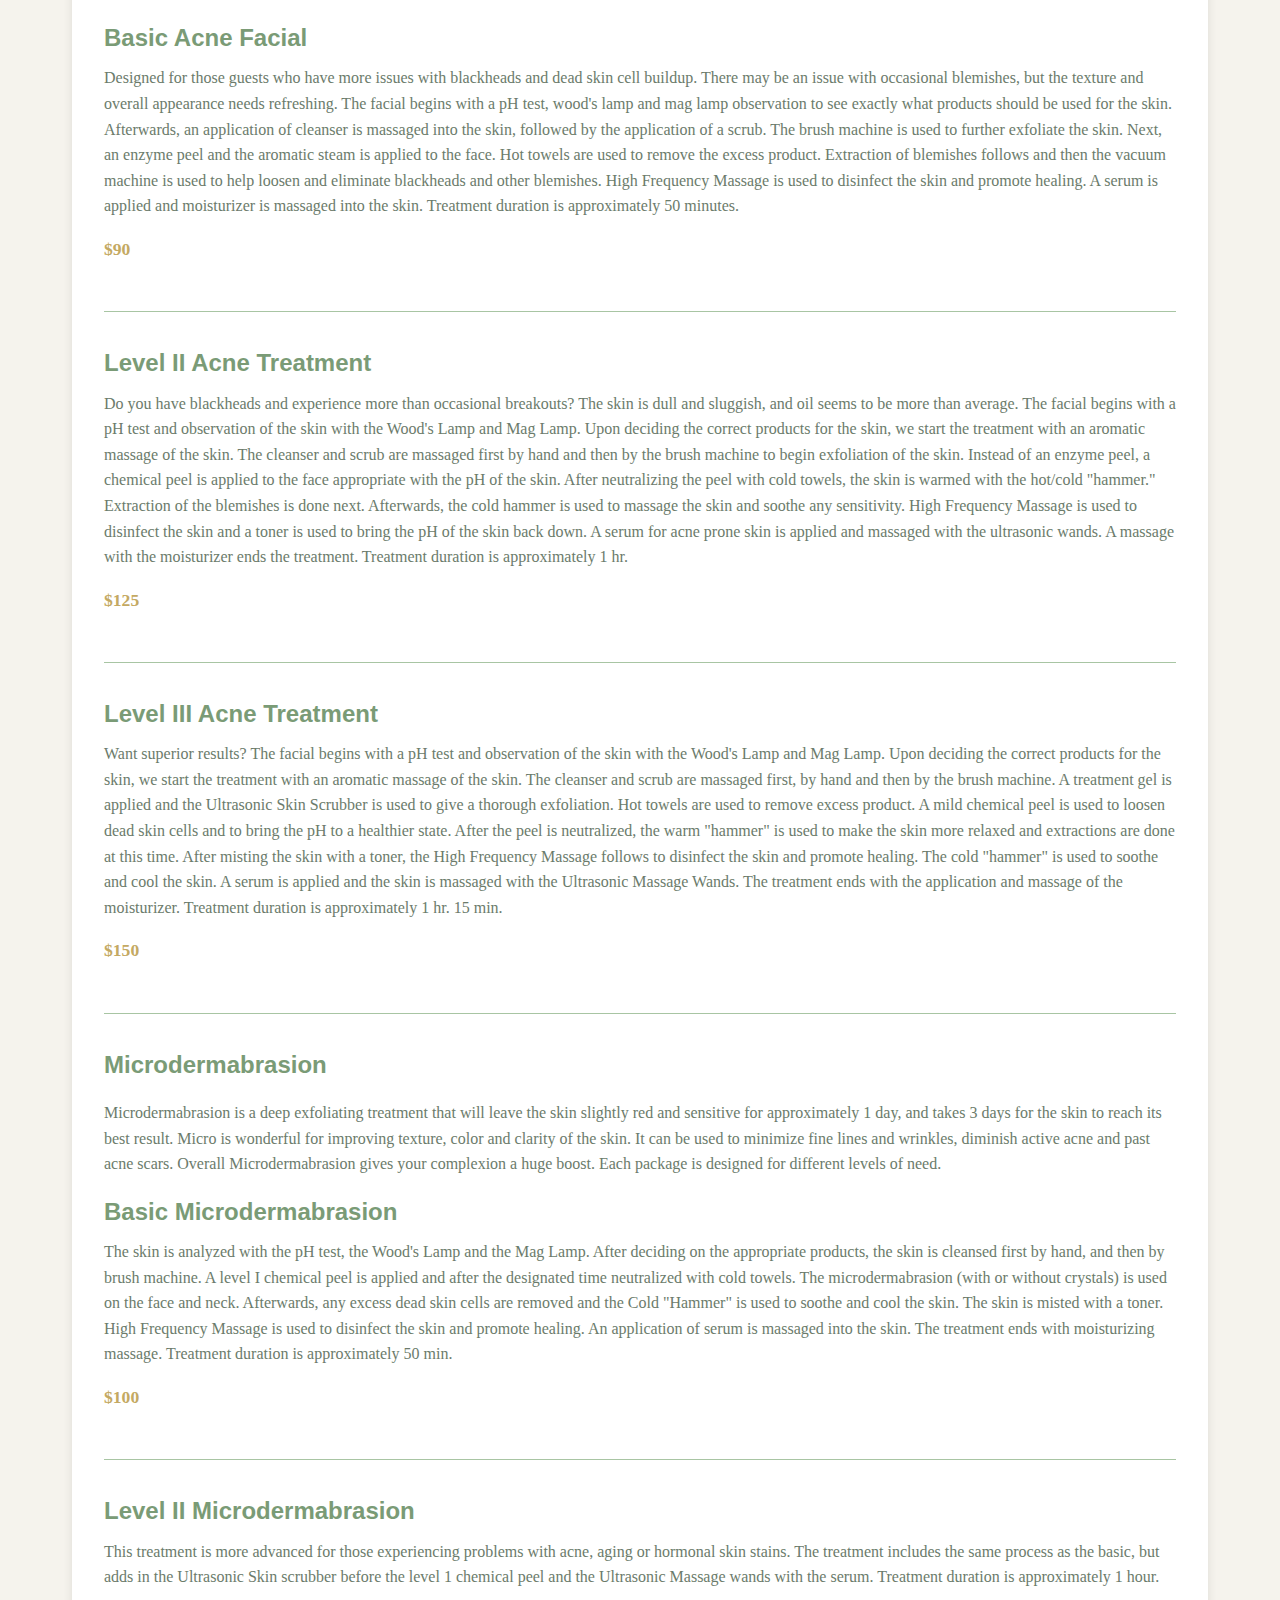
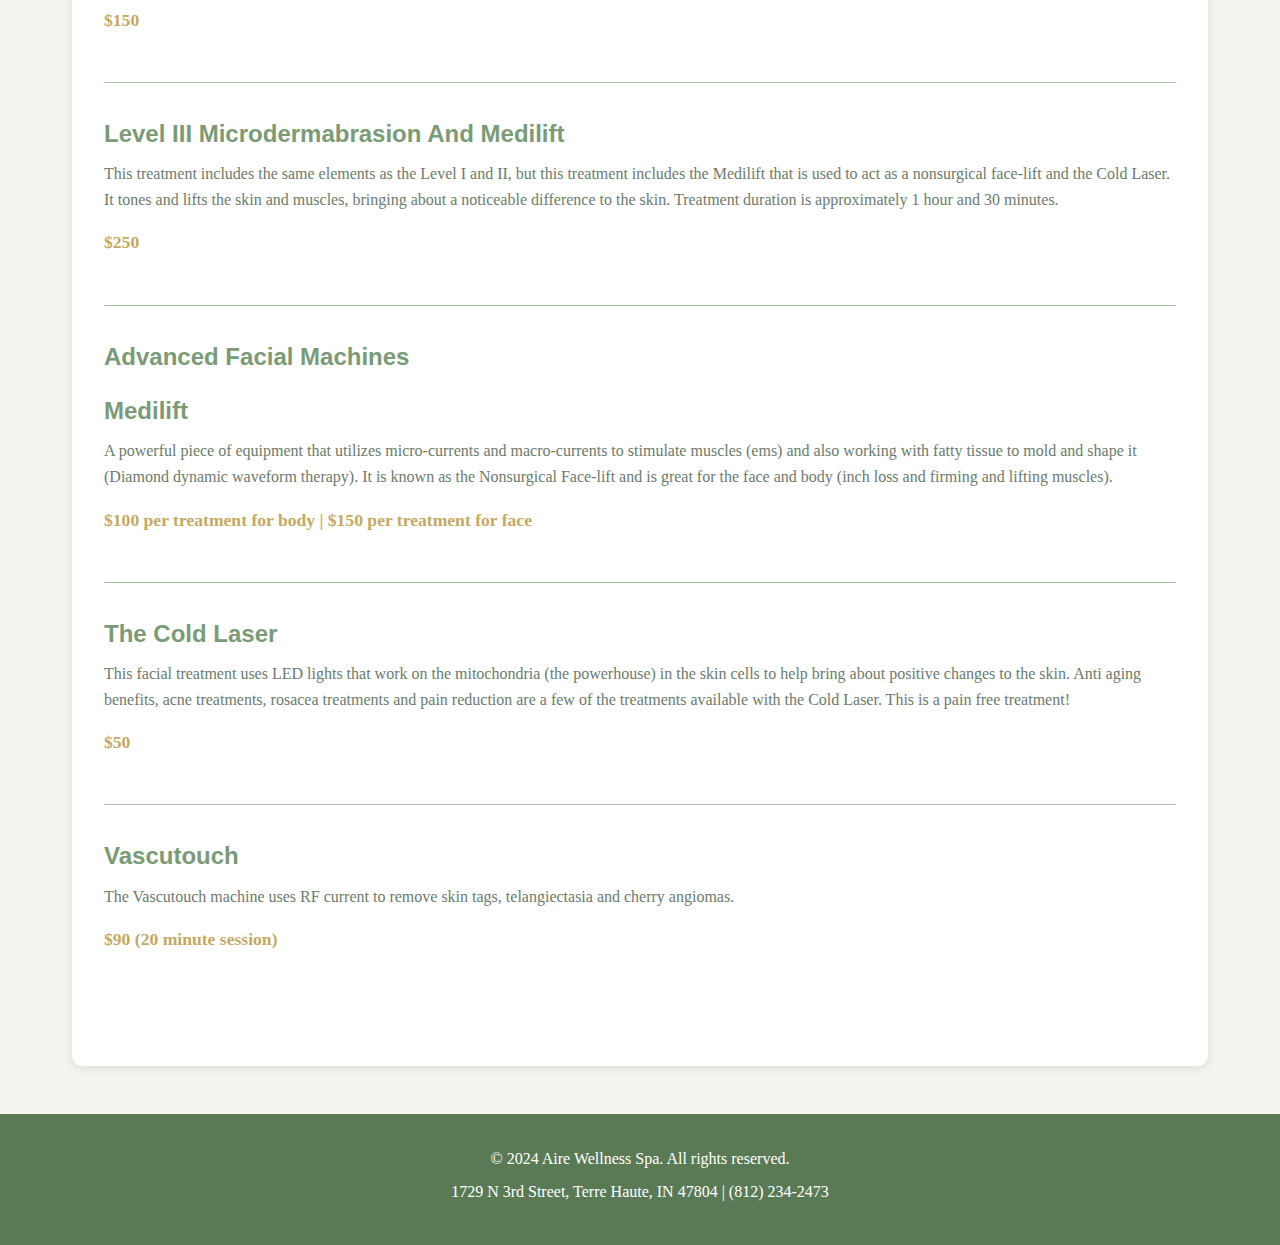
<file: skin-care.html>
<!DOCTYPE html>
<html lang="en">
<head>
    <meta charset="UTF-8">
    <meta name="viewport" content="width=device-width, initial-scale=1.0">
    <meta name="description" content="Advanced Skin Care Services, Facial Treatments, and Microdermabrasion at Aire Wellness Spa">
    <title>Skin Care Services | Aire Wellness Spa</title>
    <link rel="stylesheet" href="css/style.css">
    <link rel="stylesheet" href="https://cdnjs.cloudflare.com/ajax/libs/font-awesome/6.0.0/css/all.min.css">
</head>
<body>
    <header>
        <div class="header-top">
            <div class="contact-info">
                <i class="fas fa-phone"></i> (812) 234-2473 |
                <i class="fas fa-map-marker-alt"></i> 1729 N 3rd Street, Terre Haute, IN 47804
            </div>
            <div class="social-links">
                <a href="https://www.facebook.com/airewellnessspa" target="_blank" aria-label="Visit our Facebook page">
                    <i class="fab fa-facebook"></i>
                </a>
            </div>
        </div>

        <div class="header-main">
            <div class="logo">
                <h1>Aire Wellness Spa</h1>
            </div>
            <div class="header-buttons">
                <a href="https://www.massagebook.com/therapists/AireWellnessSpa?src=external" class="btn btn-primary" target="_blank">Book Now</a>
                <a href="https://www.massagebook.com/therapists/AireWellnessSpa?src=external" class="btn btn-secondary" target="_blank">Purchase Gift Certificate</a>
            </div>
        </div>

        <button class="menu-toggle" id="menuToggle" aria-label="Toggle navigation menu">
            <i class="fas fa-bars"></i> Menu
        </button>

        <nav>
            <ul id="navMenu">
                <li><a href="index.html">Home</a></li>
                <li><a href="traditional-massage.html">Traditional Massage</a></li>
                <li><a href="myofascial-release.html">Myofascial Release</a></li>
                <li><a href="great-yoga-wall.html">Great Yoga Wall</a></li>
                <li><a href="craniosacral-therapy.html">Craniosacral Therapy</a></li>
                <li><a href="chakra-balancing-reiki.html">Chakra Balancing & Reiki</a></li>
                <li><a href="skin-care.html">Skin Care</a></li>
                <li><a href="body-scrub.html">Body Scrub</a></li>
                <li><a href="spa-packages.html">Spa Packages</a></li>
                <li><a href="add-ons.html">Add-Ons & Waxing</a></li>
                <li><a href="policies-booking.html">Policies & Booking</a></li>
                <li><a href="contact.html">Contact & Directions</a></li>
            </ul>
        </nav>
    </header>

    <main>
        <section class="content-section">
            <h2>Skin Care Services</h2>
            <p>
                All skin care guests will have a consultation with Theresa Rennick and discuss any concerns or issues you are experiencing.
                At which point, a customized treatment plan will be formulated to best fit your skin care goals.
            </p>

            <h3>Relaxing Facial Treatments</h3>
            <p>
                Sometimes you just need a respite from life. These facial treatments are designed to relax and refresh you and your skin.
                The products used are designed to blend organic products with science to bring about a positive skin change and help to induce
                a calm and peaceful state of mind.
            </p>

            <div class="service-item">
                <h3>Calm</h3>
                <p>
                    This facial is a wonderful treatment for those that might be new to esthetics treatments, or for those who may not have the
                    time to spend, but need to relax. First the guest is seated in our heated and plush massaging facial table. The facial begins
                    with an aroma massage of the scalp, face and chest/shoulders with aromatic steam. Next, a cleanser is applied to the face and
                    neck and a scrub is massaged into the skin. Hot towels are then applied. An enzyme peel is used (pear fig or pumpkin) to help
                    loosen dead skin and impaction's. Afterwards, a serum is applied and a moisturizer is massaged into the skin according to the
                    client's skin type. Treatment duration is approximately 50 minutes.
                </p>
                <p class="pricing">$65</p>
            </div>

            <div class="service-item">
                <h3>Peace</h3>
                <p>
                    This facial is for those who need more than just the basic. After being seated in our heated massage facial table, the guest
                    receives an aroma massage of the scalp, face and chest/shoulders with aromatic steam. Next, a cleanser is applied to the face
                    and neck and a scrub is massaged into the skin. The brush machine is used to deep clean and exfoliate the skin. The hot towels
                    are then applied to remove excess product. An enzyme peel of pear fig or pumpkin is used to help loosen dead skin and impaction's.
                    A mask is applied (with or without aromatic steam) and allowed to set for 15-20 minutes. After removal of the mask with hot towels,
                    a serum is massaged into the skin. To end the treatment, a moisturizer best suited for the guest's skin type is applied.
                    Treatment duration is approximately 1 hour and 15 minutes.
                </p>
                <p class="pricing">$90</p>
            </div>

            <div class="service-item">
                <h3>Reclaim</h3>
                <p>
                    This luxurious facial begins with an aromatic massage. Next, the skin is cleansed and scrubbed. The pumpkin exfoliating masque
                    is massaged into the skin for 10 minutes and then removed with hot towels. The Ultrasonic Skin Scrubber is then used to remove
                    any excess oil from the pores. Extraction of pores is performed. Next, the Stem Cell, Placenta, Pearl or Seaweed Collagen Mask
                    is applied to the skin and the Cold Laser is used for 20 minutes. Afterwards, the moisturizer is massaged into the skin.
                    Please allow 75 minutes for treatment.
                </p>
                <p class="pricing">$150</p>
            </div>

            <h3>Facial Treatments for Acne Prone Skin</h3>
            <p>
                "Your skin will clear up when you get out of your teens." We have all heard that bit of encouragement, but unfortunately,
                after our teens can be the worst breakouts we've ever experienced. Hormones continue to torment us and our lifestyle plays a
                huge role in the amount of breakouts that can occur. These facial treatments are designed for all ages to get the maximum results.
            </p>

            <div class="service-item">
                <h3>Basic Acne Facial</h3>
                <p>
                    Designed for those guests who have more issues with blackheads and dead skin cell buildup. There may be an issue with occasional
                    blemishes, but the texture and overall appearance needs refreshing. The facial begins with a pH test, wood's lamp and mag lamp
                    observation to see exactly what products should be used for the skin. Afterwards, an application of cleanser is massaged into
                    the skin, followed by the application of a scrub. The brush machine is used to further exfoliate the skin. Next, an enzyme peel
                    and the aromatic steam is applied to the face. Hot towels are used to remove the excess product. Extraction of blemishes follows
                    and then the vacuum machine is used to help loosen and eliminate blackheads and other blemishes. High Frequency Massage is used
                    to disinfect the skin and promote healing. A serum is applied and moisturizer is massaged into the skin.
                    Treatment duration is approximately 50 minutes.
                </p>
                <p class="pricing">$90</p>
            </div>

            <div class="service-item">
                <h3>Level II Acne Treatment</h3>
                <p>
                    Do you have blackheads and experience more than occasional breakouts? The skin is dull and sluggish, and oil seems to be more
                    than average. The facial begins with a pH test and observation of the skin with the Wood's Lamp and Mag Lamp. Upon deciding the
                    correct products for the skin, we start the treatment with an aromatic massage of the skin. The cleanser and scrub are massaged
                    first by hand and then by the brush machine to begin exfoliation of the skin. Instead of an enzyme peel, a chemical peel is applied
                    to the face appropriate with the pH of the skin. After neutralizing the peel with cold towels, the skin is warmed with the hot/cold
                    "hammer." Extraction of the blemishes is done next. Afterwards, the cold hammer is used to massage the skin and soothe any sensitivity.
                    High Frequency Massage is used to disinfect the skin and a toner is used to bring the pH of the skin back down. A serum for acne prone
                    skin is applied and massaged with the ultrasonic wands. A massage with the moisturizer ends the treatment.
                    Treatment duration is approximately 1 hr.
                </p>
                <p class="pricing">$125</p>
            </div>

            <div class="service-item">
                <h3>Level III Acne Treatment</h3>
                <p>
                    Want superior results? The facial begins with a pH test and observation of the skin with the Wood's Lamp and Mag Lamp. Upon deciding
                    the correct products for the skin, we start the treatment with an aromatic massage of the skin. The cleanser and scrub are massaged
                    first, by hand and then by the brush machine. A treatment gel is applied and the Ultrasonic Skin Scrubber is used to give a thorough
                    exfoliation. Hot towels are used to remove excess product. A mild chemical peel is used to loosen dead skin cells and to bring the pH
                    to a healthier state. After the peel is neutralized, the warm "hammer" is used to make the skin more relaxed and extractions are done
                    at this time. After misting the skin with a toner, the High Frequency Massage follows to disinfect the skin and promote healing.
                    The cold "hammer" is used to soothe and cool the skin. A serum is applied and the skin is massaged with the Ultrasonic Massage Wands.
                    The treatment ends with the application and massage of the moisturizer. Treatment duration is approximately 1 hr. 15 min.
                </p>
                <p class="pricing">$150</p>
            </div>

            <h3>Microdermabrasion</h3>
            <p>
                Microdermabrasion is a deep exfoliating treatment that will leave the skin slightly red and sensitive for approximately 1 day,
                and takes 3 days for the skin to reach its best result. Micro is wonderful for improving texture, color and clarity of the skin.
                It can be used to minimize fine lines and wrinkles, diminish active acne and past acne scars. Overall Microdermabrasion gives your
                complexion a huge boost. Each package is designed for different levels of need.
            </p>

            <div class="service-item">
                <h3>Basic Microdermabrasion</h3>
                <p>
                    The skin is analyzed with the pH test, the Wood's Lamp and the Mag Lamp. After deciding on the appropriate products, the skin is
                    cleansed first by hand, and then by brush machine. A level I chemical peel is applied and after the designated time neutralized
                    with cold towels. The microdermabrasion (with or without crystals) is used on the face and neck. Afterwards, any excess dead skin
                    cells are removed and the Cold "Hammer" is used to soothe and cool the skin. The skin is misted with a toner. High Frequency Massage
                    is used to disinfect the skin and promote healing. An application of serum is massaged into the skin. The treatment ends with
                    moisturizing massage. Treatment duration is approximately 50 min.
                </p>
                <p class="pricing">$100</p>
            </div>

            <div class="service-item">
                <h3>Level II Microdermabrasion</h3>
                <p>
                    This treatment is more advanced for those experiencing problems with acne, aging or hormonal skin stains. The treatment includes
                    the same process as the basic, but adds in the Ultrasonic Skin scrubber before the level 1 chemical peel and the Ultrasonic Massage
                    wands with the serum. Treatment duration is approximately 1 hour.
                </p>
                <p class="pricing">$150</p>
            </div>

            <div class="service-item">
                <h3>Level III Microdermabrasion And Medilift</h3>
                <p>
                    This treatment includes the same elements as the Level I and II, but this treatment includes the Medilift that is used to act as
                    a nonsurgical face-lift and the Cold Laser. It tones and lifts the skin and muscles, bringing about a noticeable difference to the skin.
                    Treatment duration is approximately 1 hour and 30 minutes.
                </p>
                <p class="pricing">$250</p>
            </div>

            <h3>Advanced Facial Machines</h3>

            <div class="service-item">
                <h3>Medilift</h3>
                <p>
                    A powerful piece of equipment that utilizes micro-currents and macro-currents to stimulate muscles (ems) and also working with
                    fatty tissue to mold and shape it (Diamond dynamic waveform therapy). It is known as the Nonsurgical Face-lift and is great for
                    the face and body (inch loss and firming and lifting muscles).
                </p>
                <p class="pricing">
                    $100 per treatment for body | $150 per treatment for face
                </p>
            </div>

            <div class="service-item">
                <h3>The Cold Laser</h3>
                <p>
                    This facial treatment uses LED lights that work on the mitochondria (the powerhouse) in the skin cells to help bring about positive
                    changes to the skin. Anti aging benefits, acne treatments, rosacea treatments and pain reduction are a few of the treatments available
                    with the Cold Laser. This is a pain free treatment!
                </p>
                <p class="pricing">$50</p>
            </div>

            <div class="service-item">
                <h3>Vascutouch</h3>
                <p>
                    The Vascutouch machine uses RF current to remove skin tags, telangiectasia and cherry angiomas.
                </p>
                <p class="pricing">$90 (20 minute session)</p>
            </div>
        </section>
    </main>

    <footer>
        <p>&copy; 2024 Aire Wellness Spa. All rights reserved.</p>
        <p>1729 N 3rd Street, Terre Haute, IN 47804 | (812) 234-2473</p>
    </footer>

    <script src="js/main.js"></script>
</body>
</html>
</file>
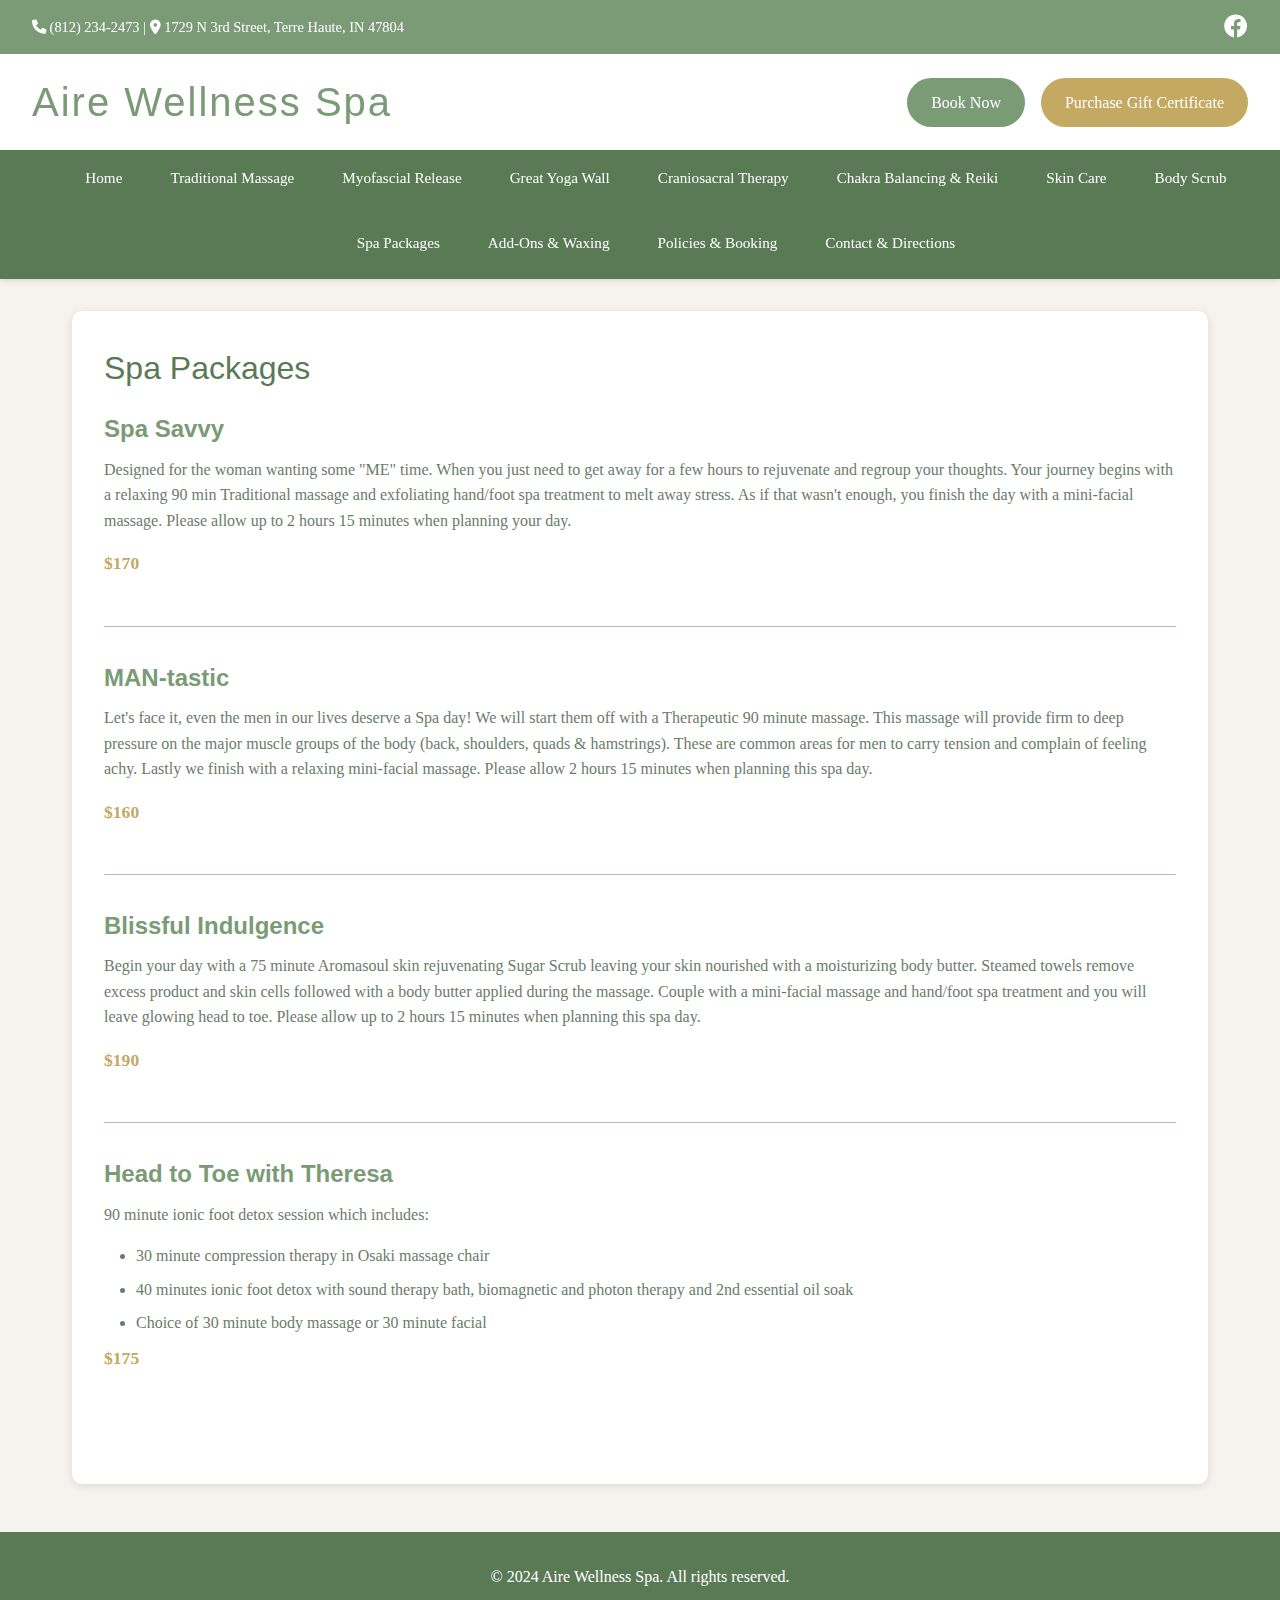
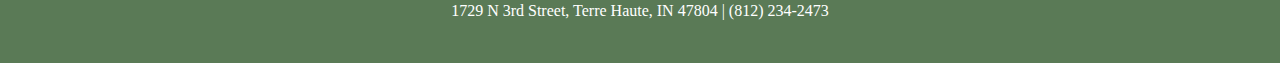
<file: spa-packages.html>
<!DOCTYPE html>
<html lang="en">
<head>
    <meta charset="UTF-8">
    <meta name="viewport" content="width=device-width, initial-scale=1.0">
    <meta name="description" content="Spa Packages and Special Treatment Combinations at Aire Wellness Spa">
    <title>Spa Packages | Aire Wellness Spa</title>
    <link rel="stylesheet" href="css/style.css">
    <link rel="stylesheet" href="https://cdnjs.cloudflare.com/ajax/libs/font-awesome/6.0.0/css/all.min.css">
</head>
<body>
    <header>
        <div class="header-top">
            <div class="contact-info">
                <i class="fas fa-phone"></i> (812) 234-2473 |
                <i class="fas fa-map-marker-alt"></i> 1729 N 3rd Street, Terre Haute, IN 47804
            </div>
            <div class="social-links">
                <a href="https://www.facebook.com/airewellnessspa" target="_blank" aria-label="Visit our Facebook page">
                    <i class="fab fa-facebook"></i>
                </a>
            </div>
        </div>

        <div class="header-main">
            <div class="logo">
                <h1>Aire Wellness Spa</h1>
            </div>
            <div class="header-buttons">
                <a href="https://www.massagebook.com/therapists/AireWellnessSpa?src=external" class="btn btn-primary" target="_blank">Book Now</a>
                <a href="https://www.massagebook.com/therapists/AireWellnessSpa?src=external" class="btn btn-secondary" target="_blank">Purchase Gift Certificate</a>
            </div>
        </div>

        <button class="menu-toggle" id="menuToggle" aria-label="Toggle navigation menu">
            <i class="fas fa-bars"></i> Menu
        </button>

        <nav>
            <ul id="navMenu">
                <li><a href="index.html">Home</a></li>
                <li><a href="traditional-massage.html">Traditional Massage</a></li>
                <li><a href="myofascial-release.html">Myofascial Release</a></li>
                <li><a href="great-yoga-wall.html">Great Yoga Wall</a></li>
                <li><a href="craniosacral-therapy.html">Craniosacral Therapy</a></li>
                <li><a href="chakra-balancing-reiki.html">Chakra Balancing & Reiki</a></li>
                <li><a href="skin-care.html">Skin Care</a></li>
                <li><a href="body-scrub.html">Body Scrub</a></li>
                <li><a href="spa-packages.html">Spa Packages</a></li>
                <li><a href="add-ons.html">Add-Ons & Waxing</a></li>
                <li><a href="policies-booking.html">Policies & Booking</a></li>
                <li><a href="contact.html">Contact & Directions</a></li>
            </ul>
        </nav>
    </header>

    <main>
        <section class="content-section">
            <h2>Spa Packages</h2>

            <div class="service-item">
                <h3>Spa Savvy</h3>
                <p>
                    Designed for the woman wanting some "ME" time. When you just need to get away for a few hours to rejuvenate and regroup your thoughts.
                    Your journey begins with a relaxing 90 min Traditional massage and exfoliating hand/foot spa treatment to melt away stress. As if that
                    wasn't enough, you finish the day with a mini-facial massage. Please allow up to 2 hours 15 minutes when planning your day.
                </p>
                <p class="pricing">$170</p>
            </div>

            <div class="service-item">
                <h3>MAN-tastic</h3>
                <p>
                    Let's face it, even the men in our lives deserve a Spa day! We will start them off with a Therapeutic 90 minute massage. This massage
                    will provide firm to deep pressure on the major muscle groups of the body (back, shoulders, quads & hamstrings). These are common areas
                    for men to carry tension and complain of feeling achy. Lastly we finish with a relaxing mini-facial massage. Please allow 2 hours 15 minutes
                    when planning this spa day.
                </p>
                <p class="pricing">$160</p>
            </div>

            <div class="service-item">
                <h3>Blissful Indulgence</h3>
                <p>
                    Begin your day with a 75 minute Aromasoul skin rejuvenating Sugar Scrub leaving your skin nourished with a moisturizing body butter.
                    Steamed towels remove excess product and skin cells followed with a body butter applied during the massage. Couple with a mini-facial
                    massage and hand/foot spa treatment and you will leave glowing head to toe. Please allow up to 2 hours 15 minutes when planning this spa day.
                </p>
                <p class="pricing">$190</p>
            </div>

            <div class="service-item">
                <h3>Head to Toe with Theresa</h3>
                <p>
                    90 minute ionic foot detox session which includes:
                </p>
                <ul>
                    <li>30 minute compression therapy in Osaki massage chair</li>
                    <li>40 minutes ionic foot detox with sound therapy bath, biomagnetic and photon therapy and 2nd essential oil soak</li>
                    <li>Choice of 30 minute body massage or 30 minute facial</li>
                </ul>
                <p class="pricing">$175</p>
            </div>
        </section>
    </main>

    <footer>
        <p>&copy; 2024 Aire Wellness Spa. All rights reserved.</p>
        <p>1729 N 3rd Street, Terre Haute, IN 47804 | (812) 234-2473</p>
    </footer>

    <script src="js/main.js"></script>
</body>
</html>
</file>
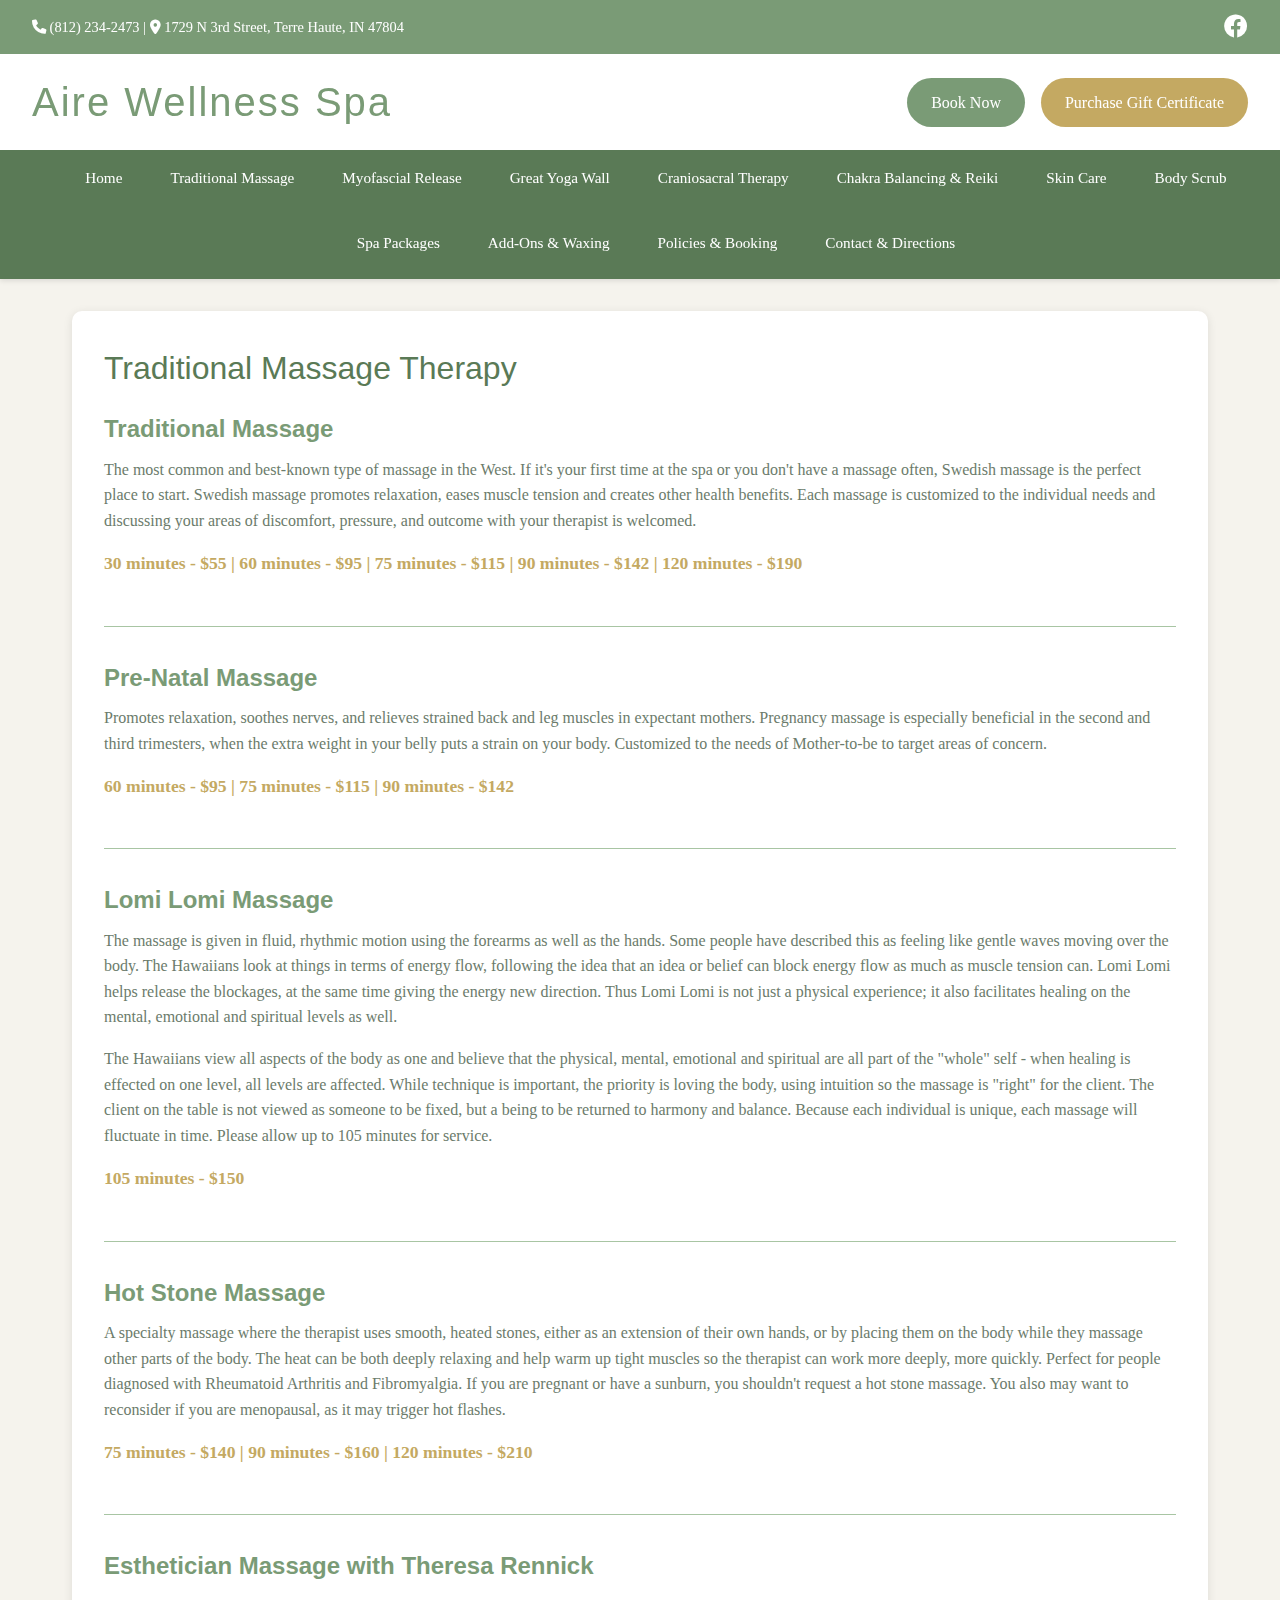
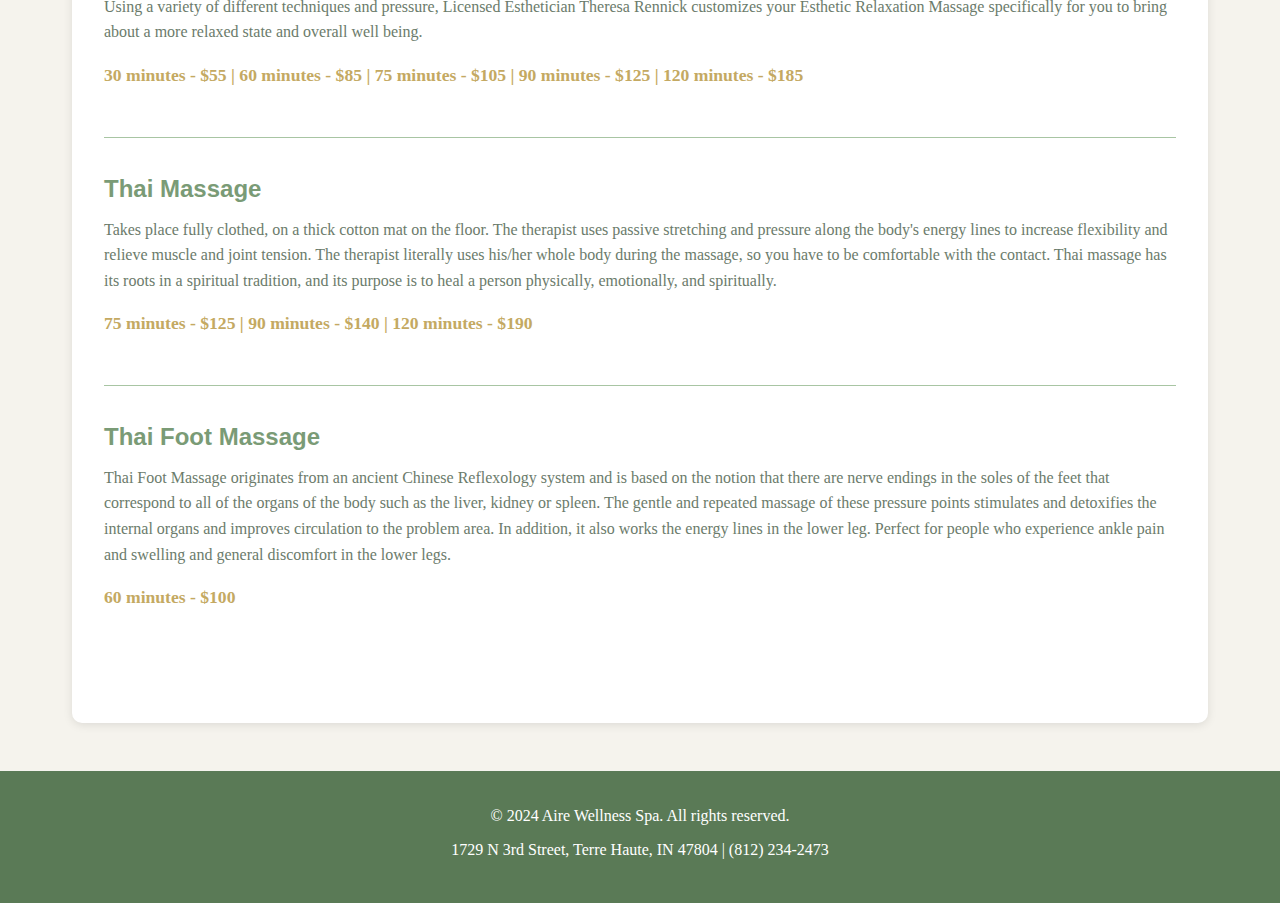
<file: traditional-massage.html>
<!DOCTYPE html>
<html lang="en">
<head>
    <meta charset="UTF-8">
    <meta name="viewport" content="width=device-width, initial-scale=1.0">
    <meta name="description" content="Traditional Swedish Massage, Pre-Natal Massage, and more at Aire Wellness Spa">
    <title>Traditional Massage Therapy | Aire Wellness Spa</title>
    <link rel="stylesheet" href="css/style.css">
    <link rel="stylesheet" href="https://cdnjs.cloudflare.com/ajax/libs/font-awesome/6.0.0/css/all.min.css">
</head>
<body>
    <header>
        <div class="header-top">
            <div class="contact-info">
                <i class="fas fa-phone"></i> (812) 234-2473 |
                <i class="fas fa-map-marker-alt"></i> 1729 N 3rd Street, Terre Haute, IN 47804
            </div>
            <div class="social-links">
                <a href="https://www.facebook.com/airewellnessspa" target="_blank" aria-label="Visit our Facebook page">
                    <i class="fab fa-facebook"></i>
                </a>
            </div>
        </div>

        <div class="header-main">
            <div class="logo">
                <h1>Aire Wellness Spa</h1>
            </div>
            <div class="header-buttons">
                <a href="https://www.massagebook.com/therapists/AireWellnessSpa?src=external" class="btn btn-primary" target="_blank">Book Now</a>
                <a href="https://www.massagebook.com/therapists/AireWellnessSpa?src=external" class="btn btn-secondary" target="_blank">Purchase Gift Certificate</a>
            </div>
        </div>

        <button class="menu-toggle" id="menuToggle" aria-label="Toggle navigation menu">
            <i class="fas fa-bars"></i> Menu
        </button>

        <nav>
            <ul id="navMenu">
                <li><a href="index.html">Home</a></li>
                <li><a href="traditional-massage.html">Traditional Massage</a></li>
                <li><a href="myofascial-release.html">Myofascial Release</a></li>
                <li><a href="great-yoga-wall.html">Great Yoga Wall</a></li>
                <li><a href="craniosacral-therapy.html">Craniosacral Therapy</a></li>
                <li><a href="chakra-balancing-reiki.html">Chakra Balancing & Reiki</a></li>
                <li><a href="skin-care.html">Skin Care</a></li>
                <li><a href="body-scrub.html">Body Scrub</a></li>
                <li><a href="spa-packages.html">Spa Packages</a></li>
                <li><a href="add-ons.html">Add-Ons & Waxing</a></li>
                <li><a href="policies-booking.html">Policies & Booking</a></li>
                <li><a href="contact.html">Contact & Directions</a></li>
            </ul>
        </nav>
    </header>

    <main>
        <section class="content-section">
            <h2>Traditional Massage Therapy</h2>

            <div class="service-item">
                <h3>Traditional Massage</h3>
                <p>
                    The most common and best-known type of massage in the West. If it's your first time at the spa or you don't have a massage often,
                    Swedish massage is the perfect place to start. Swedish massage promotes relaxation, eases muscle tension and creates other health benefits.
                    Each massage is customized to the individual needs and discussing your areas of discomfort, pressure, and outcome with your therapist is welcomed.
                </p>
                <p class="pricing">
                    30 minutes - $55 | 60 minutes - $95 | 75 minutes - $115 | 90 minutes - $142 | 120 minutes - $190
                </p>
            </div>

            <div class="service-item">
                <h3>Pre-Natal Massage</h3>
                <p>
                    Promotes relaxation, soothes nerves, and relieves strained back and leg muscles in expectant mothers. Pregnancy massage is especially
                    beneficial in the second and third trimesters, when the extra weight in your belly puts a strain on your body. Customized to the needs
                    of Mother-to-be to target areas of concern.
                </p>
                <p class="pricing">
                    60 minutes - $95 | 75 minutes - $115 | 90 minutes - $142
                </p>
            </div>

            <div class="service-item">
                <h3>Lomi Lomi Massage</h3>
                <p>
                    The massage is given in fluid, rhythmic motion using the forearms as well as the hands. Some people have described this as feeling like
                    gentle waves moving over the body. The Hawaiians look at things in terms of energy flow, following the idea that an idea or belief can
                    block energy flow as much as muscle tension can. Lomi Lomi helps release the blockages, at the same time giving the energy new direction.
                    Thus Lomi Lomi is not just a physical experience; it also facilitates healing on the mental, emotional and spiritual levels as well.
                </p>
                <p>
                    The Hawaiians view all aspects of the body as one and believe that the physical, mental, emotional and spiritual are all part of the "whole" self -
                    when healing is effected on one level, all levels are affected. While technique is important, the priority is loving the body, using intuition
                    so the massage is "right" for the client. The client on the table is not viewed as someone to be fixed, but a being to be returned to harmony
                    and balance. Because each individual is unique, each massage will fluctuate in time. Please allow up to 105 minutes for service.
                </p>
                <p class="pricing">
                    105 minutes - $150
                </p>
            </div>

            <div class="service-item">
                <h3>Hot Stone Massage</h3>
                <p>
                    A specialty massage where the therapist uses smooth, heated stones, either as an extension of their own hands, or by placing them on the body
                    while they massage other parts of the body. The heat can be both deeply relaxing and help warm up tight muscles so the therapist can work more
                    deeply, more quickly. Perfect for people diagnosed with Rheumatoid Arthritis and Fibromyalgia. If you are pregnant or have a sunburn, you shouldn't
                    request a hot stone massage. You also may want to reconsider if you are menopausal, as it may trigger hot flashes.
                </p>
                <p class="pricing">
                    75 minutes - $140 | 90 minutes - $160 | 120 minutes - $210
                </p>
            </div>

            <div class="service-item">
                <h3>Esthetician Massage with Theresa Rennick</h3>
                <p>
                    Using a variety of different techniques and pressure, Licensed Esthetician Theresa Rennick customizes your Esthetic Relaxation Massage
                    specifically for you to bring about a more relaxed state and overall well being.
                </p>
                <p class="pricing">
                    30 minutes - $55 | 60 minutes - $85 | 75 minutes - $105 | 90 minutes - $125 | 120 minutes - $185
                </p>
            </div>

            <div class="service-item">
                <h3>Thai Massage</h3>
                <p>
                    Takes place fully clothed, on a thick cotton mat on the floor. The therapist uses passive stretching and pressure along the body's energy lines
                    to increase flexibility and relieve muscle and joint tension. The therapist literally uses his/her whole body during the massage, so you have to
                    be comfortable with the contact. Thai massage has its roots in a spiritual tradition, and its purpose is to heal a person physically, emotionally,
                    and spiritually.
                </p>
                <p class="pricing">
                    75 minutes - $125 | 90 minutes - $140 | 120 minutes - $190
                </p>
            </div>

            <div class="service-item">
                <h3>Thai Foot Massage</h3>
                <p>
                    Thai Foot Massage originates from an ancient Chinese Reflexology system and is based on the notion that there are nerve endings in the soles
                    of the feet that correspond to all of the organs of the body such as the liver, kidney or spleen. The gentle and repeated massage of these
                    pressure points stimulates and detoxifies the internal organs and improves circulation to the problem area. In addition, it also works the
                    energy lines in the lower leg. Perfect for people who experience ankle pain and swelling and general discomfort in the lower legs.
                </p>
                <p class="pricing">
                    60 minutes - $100
                </p>
            </div>
        </section>
    </main>

    <footer>
        <p>&copy; 2024 Aire Wellness Spa. All rights reserved.</p>
        <p>1729 N 3rd Street, Terre Haute, IN 47804 | (812) 234-2473</p>
    </footer>

    <script src="js/main.js"></script>
</body>
</html>
</file>
<file: css/style.css>
/* Aire Wellness Spa - Main Stylesheet */

/* Color Palette - Calming Spa Aesthetic */
:root {
    --primary-green: #7a9b76;
    --dark-green: #5a7a56;
    --light-green: #a8c5a3;
    --cream: #f5f3ed;
    --white: #ffffff;
    --text-dark: #2d3e2d;
    --text-light: #6b7b6b;
    --accent-gold: #c4a962;
}

/* Reset and Base Styles */
* {
    margin: 0;
    padding: 0;
    box-sizing: border-box;
}

body {
    font-family: 'Georgia', 'Times New Roman', serif;
    line-height: 1.6;
    color: var(--text-dark);
    background-color: var(--cream);
}

h1, h2, h3, h4, h5, h6 {
    font-family: 'Arial', sans-serif;
    color: var(--dark-green);
    margin-bottom: 1rem;
}

h1 {
    font-size: 2.5rem;
    font-weight: 300;
    letter-spacing: 2px;
}

h2 {
    font-size: 2rem;
    font-weight: 300;
}

h3 {
    font-size: 1.5rem;
    color: var(--primary-green);
}

p {
    margin-bottom: 1rem;
    color: var(--text-light);
}

a {
    color: var(--primary-green);
    text-decoration: none;
    transition: color 0.3s ease;
}

a:hover {
    color: var(--dark-green);
}

/* Header Styles */
header {
    background-color: var(--white);
    box-shadow: 0 2px 5px rgba(0,0,0,0.1);
    position: sticky;
    top: 0;
    z-index: 1000;
}

.header-top {
    background-color: var(--primary-green);
    padding: 0.5rem 2rem;
    display: flex;
    justify-content: space-between;
    align-items: center;
}

.header-top .contact-info {
    color: var(--white);
    font-size: 0.9rem;
}

.social-links a {
    color: var(--white);
    font-size: 1.5rem;
    margin-left: 1rem;
    transition: color 0.3s ease;
}

.social-links a:hover {
    color: var(--accent-gold);
}

.header-main {
    padding: 1rem 2rem;
    display: flex;
    justify-content: space-between;
    align-items: center;
}

.logo h1 {
    color: var(--primary-green);
    margin: 0;
}

.header-buttons {
    display: flex;
    gap: 1rem;
}

.btn {
    padding: 0.75rem 1.5rem;
    border: none;
    border-radius: 25px;
    font-size: 1rem;
    cursor: pointer;
    transition: all 0.3s ease;
    text-decoration: none;
    display: inline-block;
}

.btn-primary {
    background-color: var(--primary-green);
    color: var(--white);
}

.btn-primary:hover {
    background-color: var(--dark-green);
    transform: translateY(-2px);
    box-shadow: 0 4px 8px rgba(0,0,0,0.2);
}

.btn-secondary {
    background-color: var(--accent-gold);
    color: var(--white);
}

.btn-secondary:hover {
    background-color: #b3994f;
    transform: translateY(-2px);
    box-shadow: 0 4px 8px rgba(0,0,0,0.2);
}

/* Navigation Styles */
nav {
    background-color: var(--dark-green);
    padding: 0;
}

nav ul {
    list-style: none;
    display: flex;
    flex-wrap: wrap;
    justify-content: center;
}

nav ul li {
    position: relative;
}

nav ul li a {
    display: block;
    padding: 1rem 1.5rem;
    color: var(--white);
    font-size: 0.95rem;
    transition: background-color 0.3s ease;
}

nav ul li a:hover {
    background-color: var(--primary-green);
}

/* Mobile Menu Toggle */
.menu-toggle {
    display: none;
    background-color: var(--primary-green);
    color: var(--white);
    border: none;
    padding: 0.75rem 1rem;
    font-size: 1.2rem;
    cursor: pointer;
    margin: 0.5rem 2rem;
}

/* Main Content */
main {
    max-width: 1200px;
    margin: 2rem auto;
    padding: 0 2rem;
}

.hero {
    background-image: linear-gradient(rgba(122, 155, 118, 0.3), rgba(122, 155, 118, 0.3)), url('../images/waterfall-placeholder.jpg');
    background-size: cover;
    background-position: center;
    height: 400px;
    display: flex;
    align-items: center;
    justify-content: center;
    text-align: center;
    border-radius: 10px;
    margin-bottom: 2rem;
}

.hero-content {
    background-color: rgba(255, 255, 255, 0.9);
    padding: 2rem 3rem;
    border-radius: 10px;
}

.hero h2 {
    margin-bottom: 1rem;
}

.content-section {
    background-color: var(--white);
    padding: 2rem;
    margin-bottom: 2rem;
    border-radius: 10px;
    box-shadow: 0 2px 10px rgba(0,0,0,0.1);
}

.service-item {
    margin-bottom: 2rem;
    padding-bottom: 2rem;
    border-bottom: 1px solid var(--light-green);
}

.service-item:last-child {
    border-bottom: none;
}

.service-item h3 {
    margin-bottom: 0.5rem;
}

.pricing {
    color: var(--accent-gold);
    font-weight: bold;
    font-size: 1.1rem;
    margin-top: 0.5rem;
}

/* Therapist Cards */
.therapist-card {
    background-color: var(--cream);
    padding: 1.5rem;
    margin: 1rem 0;
    border-left: 4px solid var(--primary-green);
    border-radius: 5px;
}

.therapist-card h3 {
    color: var(--dark-green);
    margin-bottom: 0.25rem;
}

.therapist-card .license {
    font-size: 0.9rem;
    color: var(--text-light);
    margin-bottom: 0.5rem;
}

.therapist-card .specialties {
    color: var(--text-light);
    font-size: 0.95rem;
    font-style: italic;
}

/* Tables */
table {
    border-collapse: collapse;
    color: var(--text-light);
}

table td {
    padding: 0.5rem;
    vertical-align: top;
}

ul {
    margin-left: 2rem;
    color: var(--text-light);
}

ul li {
    margin-bottom: 0.5rem;
}

/* Footer */
footer {
    background-color: var(--dark-green);
    color: var(--white);
    padding: 2rem;
    text-align: center;
    margin-top: 3rem;
}

footer p {
    color: var(--white);
    margin-bottom: 0.5rem;
}

/* Responsive Design - Mobile */
@media (max-width: 768px) {
    .header-top {
        flex-direction: column;
        text-align: center;
        padding: 1rem;
    }

    .social-links {
        margin-top: 0.5rem;
    }

    .header-main {
        flex-direction: column;
        text-align: center;
    }

    .header-buttons {
        margin-top: 1rem;
        flex-direction: column;
        width: 100%;
    }

    .btn {
        width: 100%;
    }

    .menu-toggle {
        display: block;
        width: calc(100% - 4rem);
    }

    nav ul {
        display: none;
        flex-direction: column;
    }

    nav ul.active {
        display: flex;
    }

    nav ul li a {
        text-align: center;
    }

    .hero {
        height: 300px;
    }

    .hero-content {
        padding: 1.5rem;
    }

    h1 {
        font-size: 1.8rem;
    }

    h2 {
        font-size: 1.5rem;
    }

    main {
        padding: 0 1rem;
    }
}

@media (max-width: 480px) {
    .hero {
        height: 250px;
    }

    .hero-content {
        padding: 1rem;
    }

    h1 {
        font-size: 1.5rem;
    }

    .content-section {
        padding: 1rem;
    }
}
</file>
